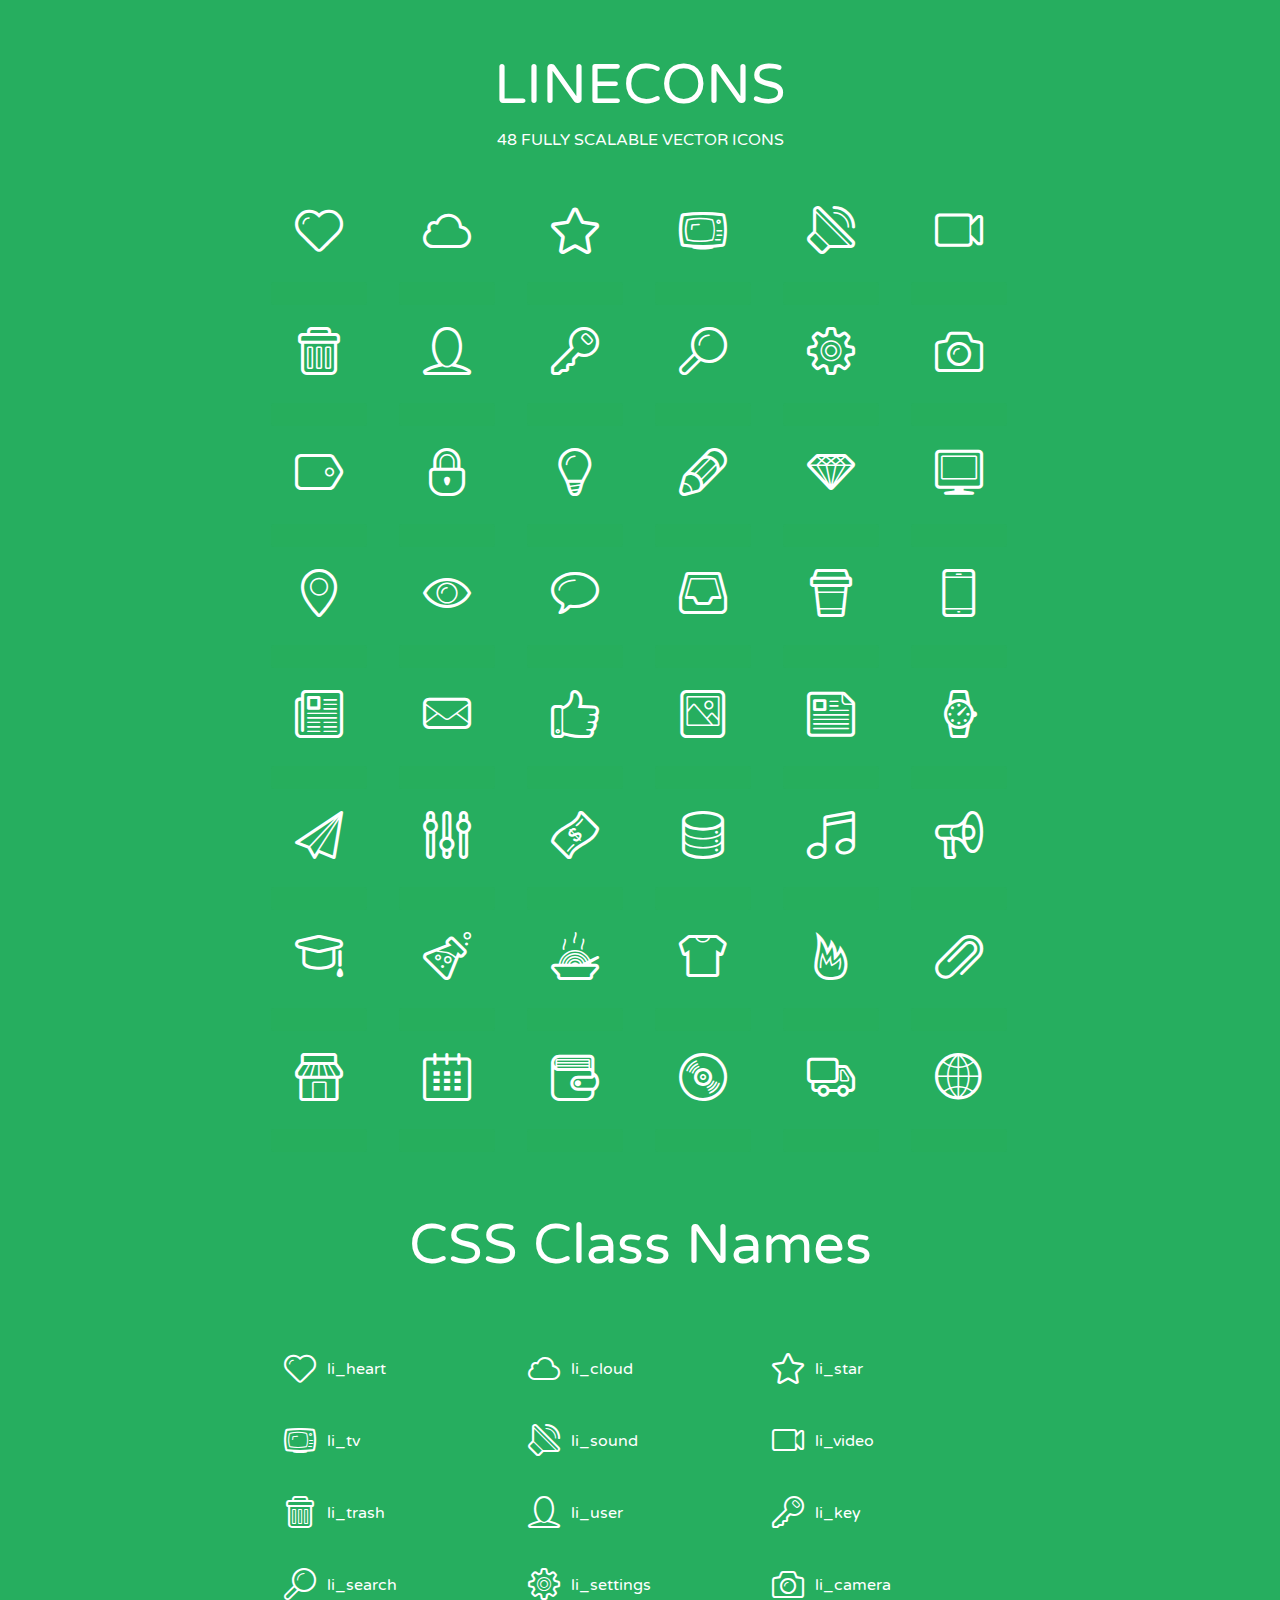
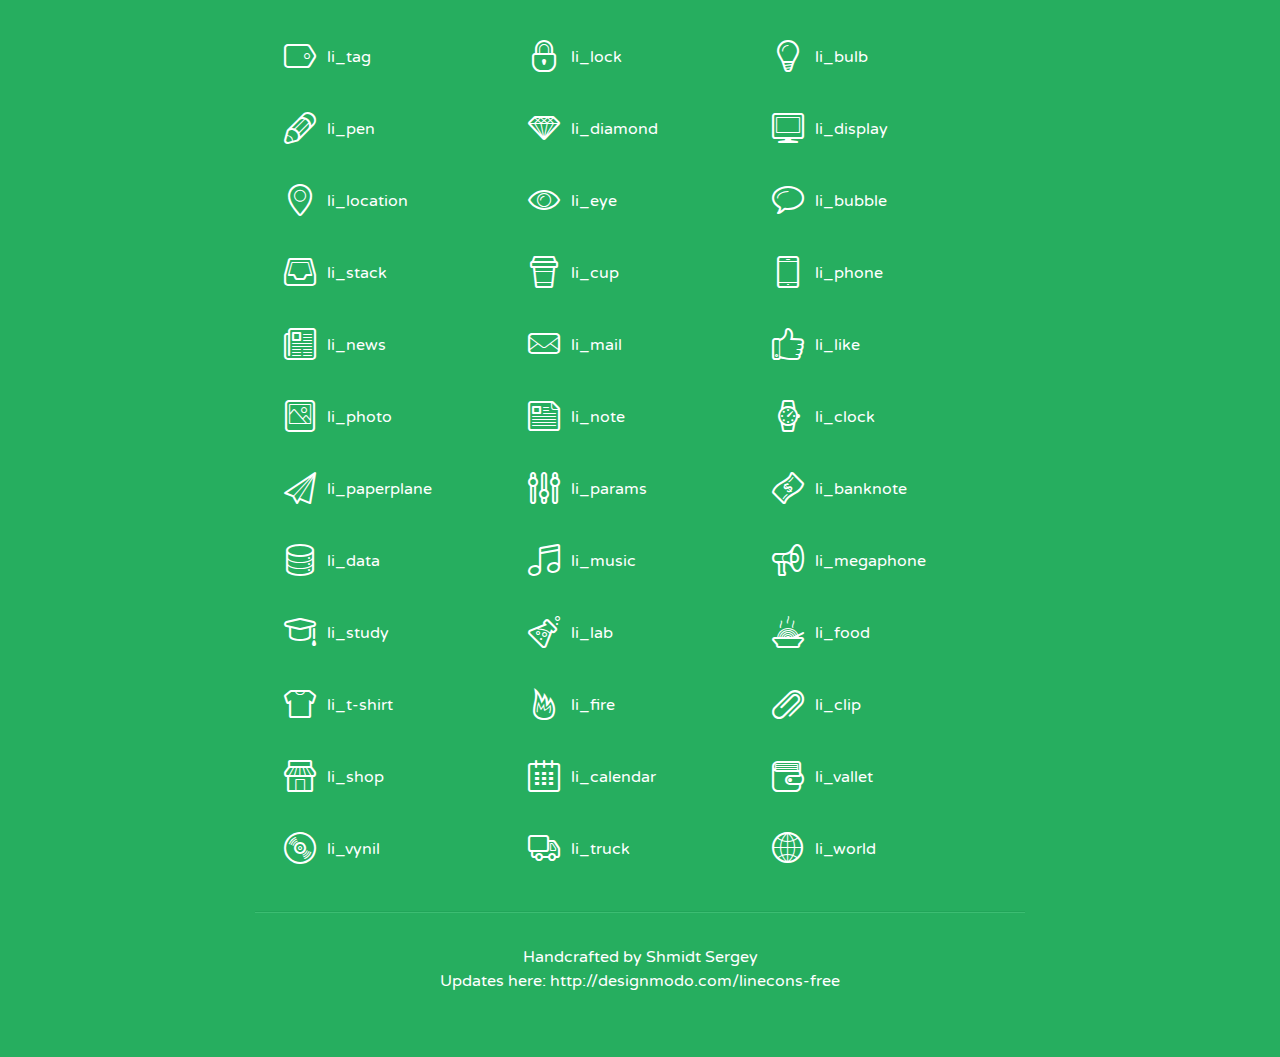
<file: assets/lineicons/index.html>
<!doctype html>
<html>
<head>
<title>LINECONS - 48 Fully Scalable Vector Icons</title>
<link rel="stylesheet" href="style.css" />
<link href='http://fonts.googleapis.com/css?family=Varela+Round' rel='stylesheet' type='text/css'>
<!--[if lte IE 7]><script src="lte-ie7.js"></script><![endif]-->

<!-- 

Thanks http://icomoon.io/app/ for amazing service!

-->


<style>
	section, header, footer {display: block;}
	body {
		font-family: 'Varela Round', sans-serif;
		color: #333333;
		line-height: 1.5;
		font-size: 16px;
		background:#26ae5f;
		color:white;
		-moz-text-shadow: 0 1px 1px rgba(0, 0, 0, 0.21);
		-webkit-text-shadow: 0 1px 1px rgba(0, 0, 0, 0.21);
	}
	* {
		-moz-box-sizing: border-box;
		-webkit-box-sizing: border-box;
		box-sizing: border-box;
		margin: 0;
		padding: 0;
	}
	.glyph {
		float: left;
		text-align: center;
		padding: .5em;
		margin: 0 .5em;
		width: 7em;
		border-radius: .375em;
		top:0;
		position:relative;
		-webkit-transition:0.2s ease-in;
		-o-transition:0.2s ease-in;
		-moz-transition:0.2s ease-in;
		-ie-transition:0.2s ease-in;
		transition:0.2s ease-in;
	}
	.glyph input {
		width: 100%;
		text-align: center;
		font-family: consolas, monospace;
		border-radius:3px;
		border:none;
		padding:4px;
		background:#26AE5C;
		color:#26AE5C;
		-webkit-transition:0.2s ease-in;
		-o-transition:0.2s ease-in;
		-moz-transition:0.2s ease-in;
		-ie-transition:0.2s ease-in;
		transition:0.2s ease-in;
	}
	.glyph:hover input {
		background:#26ae5f;
		padding:4px;
		color:#ffffff;
	}
	.glyph:hover {
		-webkit-transition: all 0.5s ease-out;
		background:#222821;
		color:#fff;
		text-shadow: none;
		-moz-text-shadow: none;
		-webkit-text-shadow: none;
		top:-5px;
		position:relative;
	}
	.glyph input, .mtm {
		margin-top: .75em;
	}
	.w-main {
		width: 770px;
		text-align:center;
	}
	.centered {
		margin-left: auto;
		margin-right: auto;
	}
	.fs1 {
		font-size: 3em;
	}
	header {
		margin: 2em 0;
		padding-bottom: .5em;
	}
	header h1 {
		font-size: 3.5em;
		font-weight: normal;
	}
	.clearfix:before, .clearfix:after { content: ""; display: table; }
	.clearfix:after, .clear { clear: both; }
	footer {
		margin: 2em 0;
		padding: 2em 0;
		border-top: 1px solid rgb(60, 189, 114);
		box-shadow: 0 -1px rgb(33, 165, 89);
	}
	a, a:visited {
		color: #ffffff; text-decoration:none;
	}
	a:hover, a:focus {color: #222821; text-decoration:none;}
	.box1 {
		display: inline-block;
		width: 14em;
		padding: .25em .5em;
		margin: .5em 1em .5em 0;
		text-align:left;
		
	}
	.box1 span { 
		font-size:2em;
		position: relative;
		top: 0.25em;
		margin-right: 0.1em;
	}
</style>
</head>
<body>
	<div class="w-main centered">
	<section class="mtm clearfix" id="glyphs">
	<header>
		<h1>LINECONS</h1>
		<p>48 FULLY SCALABLE VECTOR ICONS</p>
	</header>
	<div class="glyph">
		<div class="fs1" aria-hidden="true" data-icon="&#xe000;"></div>
		<input type="text" readonly="readonly" value="&amp;#xe000;" />
	</div>
	<div class="glyph">
		<div class="fs1" aria-hidden="true" data-icon="&#xe001;"></div>
		<input type="text" readonly="readonly" value="&amp;#xe001;" />
	</div>
	<div class="glyph">
		<div class="fs1" aria-hidden="true" data-icon="&#xe002;"></div>
		<input type="text" readonly="readonly" value="&amp;#xe002;" />
	</div>
	<div class="glyph">
		<div class="fs1" aria-hidden="true" data-icon="&#xe003;"></div>
		<input type="text" readonly="readonly" value="&amp;#xe003;" />
	</div>
	<div class="glyph">
		<div class="fs1" aria-hidden="true" data-icon="&#xe004;"></div>
		<input type="text" readonly="readonly" value="&amp;#xe004;" />
	</div>
	<div class="glyph">
		<div class="fs1" aria-hidden="true" data-icon="&#xe005;"></div>
		<input type="text" readonly="readonly" value="&amp;#xe005;" />
	</div>
	<div class="glyph">
		<div class="fs1" aria-hidden="true" data-icon="&#xe006;"></div>
		<input type="text" readonly="readonly" value="&amp;#xe006;" />
	</div>
	<div class="glyph">
		<div class="fs1" aria-hidden="true" data-icon="&#xe007;"></div>
		<input type="text" readonly="readonly" value="&amp;#xe007;" />
	</div>
	<div class="glyph">
		<div class="fs1" aria-hidden="true" data-icon="&#xe008;"></div>
		<input type="text" readonly="readonly" value="&amp;#xe008;" />
	</div>
	<div class="glyph">
		<div class="fs1" aria-hidden="true" data-icon="&#xe009;"></div>
		<input type="text" readonly="readonly" value="&amp;#xe009;" />
	</div>
	<div class="glyph">
		<div class="fs1" aria-hidden="true" data-icon="&#xe00a;"></div>
		<input type="text" readonly="readonly" value="&amp;#xe00a;" />
	</div>
	<div class="glyph">
		<div class="fs1" aria-hidden="true" data-icon="&#xe00b;"></div>
		<input type="text" readonly="readonly" value="&amp;#xe00b;" />
	</div>
	<div class="glyph">
		<div class="fs1" aria-hidden="true" data-icon="&#xe00c;"></div>
		<input type="text" readonly="readonly" value="&amp;#xe00c;" />
	</div>
	<div class="glyph">
		<div class="fs1" aria-hidden="true" data-icon="&#xe00d;"></div>
		<input type="text" readonly="readonly" value="&amp;#xe00d;" />
	</div>
	<div class="glyph">
		<div class="fs1" aria-hidden="true" data-icon="&#xe00e;"></div>
		<input type="text" readonly="readonly" value="&amp;#xe00e;" />
	</div>
	<div class="glyph">
		<div class="fs1" aria-hidden="true" data-icon="&#xe00f;"></div>
		<input type="text" readonly="readonly" value="&amp;#xe00f;" />
	</div>
	<div class="glyph">
		<div class="fs1" aria-hidden="true" data-icon="&#xe010;"></div>
		<input type="text" readonly="readonly" value="&amp;#xe010;" />
	</div>
	<div class="glyph">
		<div class="fs1" aria-hidden="true" data-icon="&#xe011;"></div>
		<input type="text" readonly="readonly" value="&amp;#xe011;" />
	</div>
	<div class="glyph">
		<div class="fs1" aria-hidden="true" data-icon="&#xe012;"></div>
		<input type="text" readonly="readonly" value="&amp;#xe012;" />
	</div>
	<div class="glyph">
		<div class="fs1" aria-hidden="true" data-icon="&#xe013;"></div>
		<input type="text" readonly="readonly" value="&amp;#xe013;" />
	</div>
	<div class="glyph">
		<div class="fs1" aria-hidden="true" data-icon="&#xe014;"></div>
		<input type="text" readonly="readonly" value="&amp;#xe014;" />
	</div>
	<div class="glyph">
		<div class="fs1" aria-hidden="true" data-icon="&#xe015;"></div>
		<input type="text" readonly="readonly" value="&amp;#xe015;" />
	</div>
	<div class="glyph">
		<div class="fs1" aria-hidden="true" data-icon="&#xe016;"></div>
		<input type="text" readonly="readonly" value="&amp;#xe016;" />
	</div>
	<div class="glyph">
		<div class="fs1" aria-hidden="true" data-icon="&#xe017;"></div>
		<input type="text" readonly="readonly" value="&amp;#xe017;" />
	</div>
	<div class="glyph">
		<div class="fs1" aria-hidden="true" data-icon="&#xe018;"></div>
		<input type="text" readonly="readonly" value="&amp;#xe018;" />
	</div>
	<div class="glyph">
		<div class="fs1" aria-hidden="true" data-icon="&#xe019;"></div>
		<input type="text" readonly="readonly" value="&amp;#xe019;" />
	</div>
	<div class="glyph">
		<div class="fs1" aria-hidden="true" data-icon="&#xe01a;"></div>
		<input type="text" readonly="readonly" value="&amp;#xe01a;" />
	</div>
	<div class="glyph">
		<div class="fs1" aria-hidden="true" data-icon="&#xe01b;"></div>
		<input type="text" readonly="readonly" value="&amp;#xe01b;" />
	</div>
	<div class="glyph">
		<div class="fs1" aria-hidden="true" data-icon="&#xe01c;"></div>
		<input type="text" readonly="readonly" value="&amp;#xe01c;" />
	</div>
	<div class="glyph">
		<div class="fs1" aria-hidden="true" data-icon="&#xe01d;"></div>
		<input type="text" readonly="readonly" value="&amp;#xe01d;" />
	</div>
	<div class="glyph">
		<div class="fs1" aria-hidden="true" data-icon="&#xe01e;"></div>
		<input type="text" readonly="readonly" value="&amp;#xe01e;" />
	</div>
	<div class="glyph">
		<div class="fs1" aria-hidden="true" data-icon="&#xe01f;"></div>
		<input type="text" readonly="readonly" value="&amp;#xe01f;" />
	</div>
	<div class="glyph">
		<div class="fs1" aria-hidden="true" data-icon="&#xe020;"></div>
		<input type="text" readonly="readonly" value="&amp;#xe020;" />
	</div>
	<div class="glyph">
		<div class="fs1" aria-hidden="true" data-icon="&#xe021;"></div>
		<input type="text" readonly="readonly" value="&amp;#xe021;" />
	</div>
	<div class="glyph">
		<div class="fs1" aria-hidden="true" data-icon="&#xe022;"></div>
		<input type="text" readonly="readonly" value="&amp;#xe022;" />
	</div>
	<div class="glyph">
		<div class="fs1" aria-hidden="true" data-icon="&#xe023;"></div>
		<input type="text" readonly="readonly" value="&amp;#xe023;" />
	</div>
	<div class="glyph">
		<div class="fs1" aria-hidden="true" data-icon="&#xe024;"></div>
		<input type="text" readonly="readonly" value="&amp;#xe024;" />
	</div>
	<div class="glyph">
		<div class="fs1" aria-hidden="true" data-icon="&#xe025;"></div>
		<input type="text" readonly="readonly" value="&amp;#xe025;" />
	</div>
	<div class="glyph">
		<div class="fs1" aria-hidden="true" data-icon="&#xe026;"></div>
		<input type="text" readonly="readonly" value="&amp;#xe026;" />
	</div>
	<div class="glyph">
		<div class="fs1" aria-hidden="true" data-icon="&#xe027;"></div>
		<input type="text" readonly="readonly" value="&amp;#xe027;" />
	</div>
	<div class="glyph">
		<div class="fs1" aria-hidden="true" data-icon="&#xe028;"></div>
		<input type="text" readonly="readonly" value="&amp;#xe028;" />
	</div>
	<div class="glyph">
		<div class="fs1" aria-hidden="true" data-icon="&#xe029;"></div>
		<input type="text" readonly="readonly" value="&amp;#xe029;" />
	</div>
	<div class="glyph">
		<div class="fs1" aria-hidden="true" data-icon="&#xe02a;"></div>
		<input type="text" readonly="readonly" value="&amp;#xe02a;" />
	</div>
	<div class="glyph">
		<div class="fs1" aria-hidden="true" data-icon="&#xe02b;"></div>
		<input type="text" readonly="readonly" value="&amp;#xe02b;" />
	</div>
	<div class="glyph">
		<div class="fs1" aria-hidden="true" data-icon="&#xe02c;"></div>
		<input type="text" readonly="readonly" value="&amp;#xe02c;" />
	</div>
	<div class="glyph">
		<div class="fs1" aria-hidden="true" data-icon="&#xe02d;"></div>
		<input type="text" readonly="readonly" value="&amp;#xe02d;" />
	</div>
	<div class="glyph">
		<div class="fs1" aria-hidden="true" data-icon="&#xe02e;"></div>
		<input type="text" readonly="readonly" value="&amp;#xe02e;" />
	</div>
	<div class="glyph">
		<div class="fs1" aria-hidden="true" data-icon="&#xe02f;"></div>
		<input type="text" readonly="readonly" value="&amp;#xe02f;" />
	</div>
	</section>
	<div class="clear"></div>
	<section class="mtm clearfix" id="glyphs">
	<header>
		<h1>CSS Class Names</h1>
	</header>
	<span class="box1">
		<span aria-hidden="true" class="li_heart"></span>
		&nbsp;li_heart
	</span>
	<span class="box1">
		<span aria-hidden="true" class="li_cloud"></span>
		&nbsp;li_cloud
	</span>
	<span class="box1">
		<span aria-hidden="true" class="li_star"></span>
		&nbsp;li_star
	</span>
	<span class="box1">
		<span aria-hidden="true" class="li_tv"></span>
		&nbsp;li_tv
	</span>
	<span class="box1">
		<span aria-hidden="true" class="li_sound"></span>
		&nbsp;li_sound
	</span>
	<span class="box1">
		<span aria-hidden="true" class="li_video"></span>
		&nbsp;li_video
	</span>
	<span class="box1">
		<span aria-hidden="true" class="li_trash"></span>
		&nbsp;li_trash
	</span>
	<span class="box1">
		<span aria-hidden="true" class="li_user"></span>
		&nbsp;li_user
	</span>
	<span class="box1">
		<span aria-hidden="true" class="li_key"></span>
		&nbsp;li_key
	</span>
	<span class="box1">
		<span aria-hidden="true" class="li_search"></span>
		&nbsp;li_search
	</span>
	<span class="box1">
		<span aria-hidden="true" class="li_settings"></span>
		&nbsp;li_settings
	</span>
	<span class="box1">
		<span aria-hidden="true" class="li_camera"></span>
		&nbsp;li_camera
	</span>
	<span class="box1">
		<span aria-hidden="true" class="li_tag"></span>
		&nbsp;li_tag
	</span>
	<span class="box1">
		<span aria-hidden="true" class="li_lock"></span>
		&nbsp;li_lock
	</span>
	<span class="box1">
		<span aria-hidden="true" class="li_bulb"></span>
		&nbsp;li_bulb
	</span>
	<span class="box1">
		<span aria-hidden="true" class="li_pen"></span>
		&nbsp;li_pen
	</span>
	<span class="box1">
		<span aria-hidden="true" class="li_diamond"></span>
		&nbsp;li_diamond
	</span>
	<span class="box1">
		<span aria-hidden="true" class="li_display"></span>
		&nbsp;li_display
	</span>
	<span class="box1">
		<span aria-hidden="true" class="li_location"></span>
		&nbsp;li_location
	</span>
	<span class="box1">
		<span aria-hidden="true" class="li_eye"></span>
		&nbsp;li_eye
	</span>
	<span class="box1">
		<span aria-hidden="true" class="li_bubble"></span>
		&nbsp;li_bubble
	</span>
	<span class="box1">
		<span aria-hidden="true" class="li_stack"></span>
		&nbsp;li_stack
	</span>
	<span class="box1">
		<span aria-hidden="true" class="li_cup"></span>
		&nbsp;li_cup
	</span>
	<span class="box1">
		<span aria-hidden="true" class="li_phone"></span>
		&nbsp;li_phone
	</span>
	<span class="box1">
		<span aria-hidden="true" class="li_news"></span>
		&nbsp;li_news
	</span>
	<span class="box1">
		<span aria-hidden="true" class="li_mail"></span>
		&nbsp;li_mail
	</span>
	<span class="box1">
		<span aria-hidden="true" class="li_like"></span>
		&nbsp;li_like
	</span>
	<span class="box1">
		<span aria-hidden="true" class="li_photo"></span>
		&nbsp;li_photo
	</span>
	<span class="box1">
		<span aria-hidden="true" class="li_note"></span>
		&nbsp;li_note
	</span>
	<span class="box1">
		<span aria-hidden="true" class="li_clock"></span>
		&nbsp;li_clock
	</span>
	<span class="box1">
		<span aria-hidden="true" class="li_paperplane"></span>
		&nbsp;li_paperplane
	</span>
	<span class="box1">
		<span aria-hidden="true" class="li_params"></span>
		&nbsp;li_params
	</span>
	<span class="box1">
		<span aria-hidden="true" class="li_banknote"></span>
		&nbsp;li_banknote
	</span>
	<span class="box1">
		<span aria-hidden="true" class="li_data"></span>
		&nbsp;li_data
	</span>
	<span class="box1">
		<span aria-hidden="true" class="li_music"></span>
		&nbsp;li_music
	</span>
	<span class="box1">
		<span aria-hidden="true" class="li_megaphone"></span>
		&nbsp;li_megaphone
	</span>
	<span class="box1">
		<span aria-hidden="true" class="li_study"></span>
		&nbsp;li_study
	</span>
	<span class="box1">
		<span aria-hidden="true" class="li_lab"></span>
		&nbsp;li_lab
	</span>
	<span class="box1">
		<span aria-hidden="true" class="li_food"></span>
		&nbsp;li_food
	</span>
	<span class="box1">
		<span aria-hidden="true" class="li_t-shirt"></span>
		&nbsp;li_t-shirt
	</span>
	<span class="box1">
		<span aria-hidden="true" class="li_fire"></span>
		&nbsp;li_fire
	</span>
	<span class="box1">
		<span aria-hidden="true" class="li_clip"></span>
		&nbsp;li_clip
	</span>
	<span class="box1">
		<span aria-hidden="true" class="li_shop"></span>
		&nbsp;li_shop
	</span>
	<span class="box1">
		<span aria-hidden="true" class="li_calendar"></span>
		&nbsp;li_calendar
	</span>
	<span class="box1">
		<span aria-hidden="true" class="li_vallet"></span>
		&nbsp;li_vallet
	</span>
	<span class="box1">
		<span aria-hidden="true" class="li_vynil"></span>
		&nbsp;li_vynil
	</span>
	<span class="box1">
		<span aria-hidden="true" class="li_truck"></span>
		&nbsp;li_truck
	</span>
	<span class="box1">
		<span aria-hidden="true" class="li_world"></span>
		&nbsp;li_world
	</span>
	</section>
	<footer>
		<p>Handcrafted by <a href="http://shmidt.in">Shmidt Sergey</a></p>
		<p>Updates here: <a href="http://designmodo.com/linecons-free">http://designmodo.com/linecons-free</a></p>
	</footer>
	</div>
	<script>
	document.getElementById("glyphs").addEventListener("click", function(e) {
		var target = e.target;
		if (target.tagName === "INPUT") {
			target.select();
		}
	});
	</script>
</body>
</html>
</file>
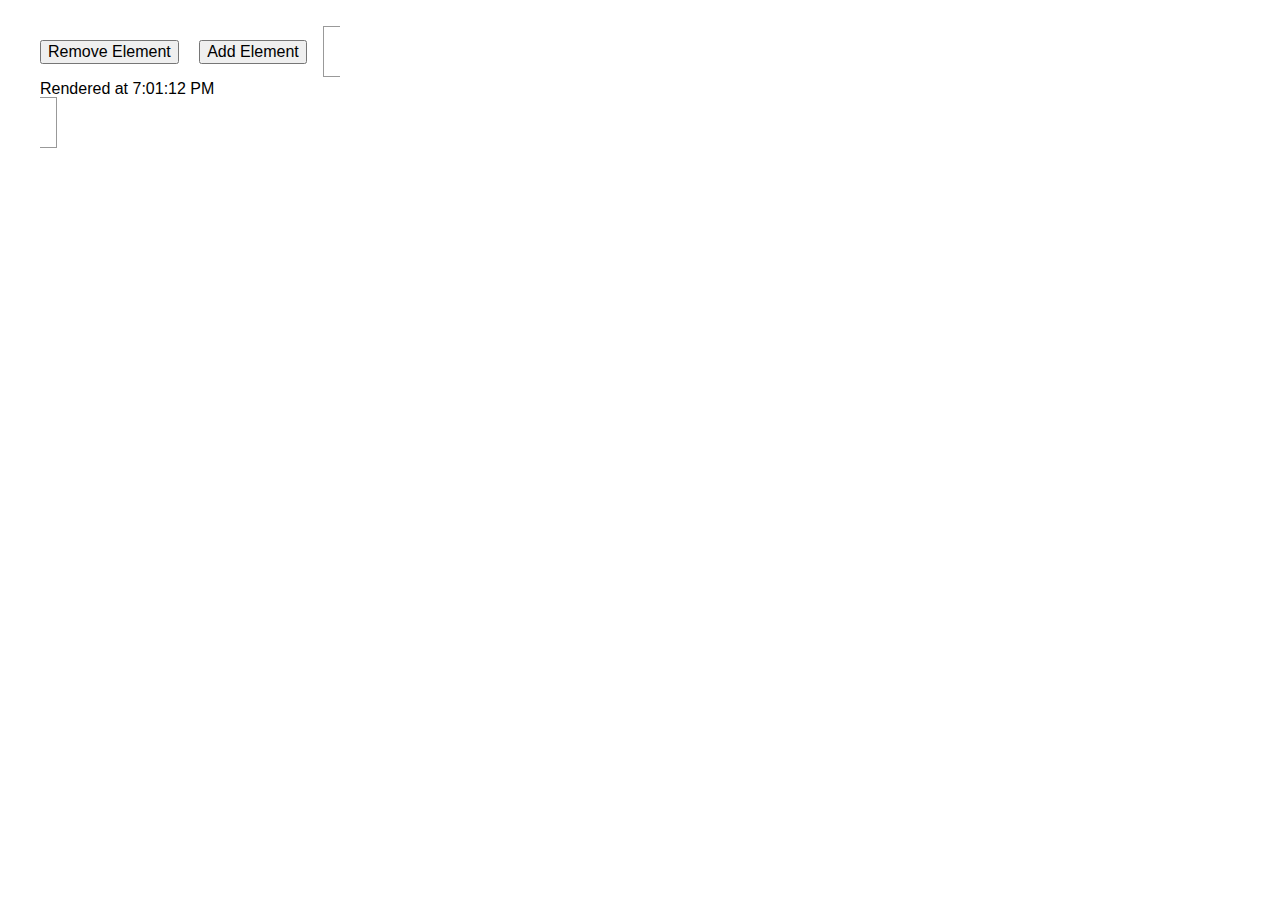
<file: test.html>
<!DOCTYPE html>
<html lang="en">
  <head>
    <meta charset="UTF-8" />
    <title>Custom Element Render Guard Demo</title>
    <style>
      body { font-family: sans-serif; padding: 2rem; }
      button { margin-right: 1rem; font-size: 1rem; }
      #demo { padding: 1rem; border: 1px solid #999; margin-top: 1rem; }
    </style>
  </head>
  <body>
    <button id="removeBtn">Remove Element</button>
    <button id="addBtn">Add Element</button>

    <!-- Our custom element instance -->
    <my-element id="demo"></my-element>

    <script>
      // 1) A base class that renders only once
      class StaticElement extends HTMLElement {
        connectedCallback() {
          if (!this._hasRendered) {
            this._hasRendered = true;
            this.innerHTML = this.render();
          }
        }
        // Subclasses override this
        render() {
          return '';
        }
      }

      // 2) Define <my-element> that prints a timestamp
      class MyElement extends StaticElement {
        render() {
          return `<p>Rendered at ${new Date().toLocaleTimeString()}</p>`;
        }
      }
      customElements.define('my-element', MyElement);

      // 3) Buttons to remove & re-add the element
      const demo = document.getElementById('demo');
      document.getElementById('removeBtn')
        .addEventListener('click', () => demo.remove());
      document.getElementById('addBtn')
        .addEventListener('click', () => document.body.appendChild(demo));
    </script>
  </body>
</html>
</file>
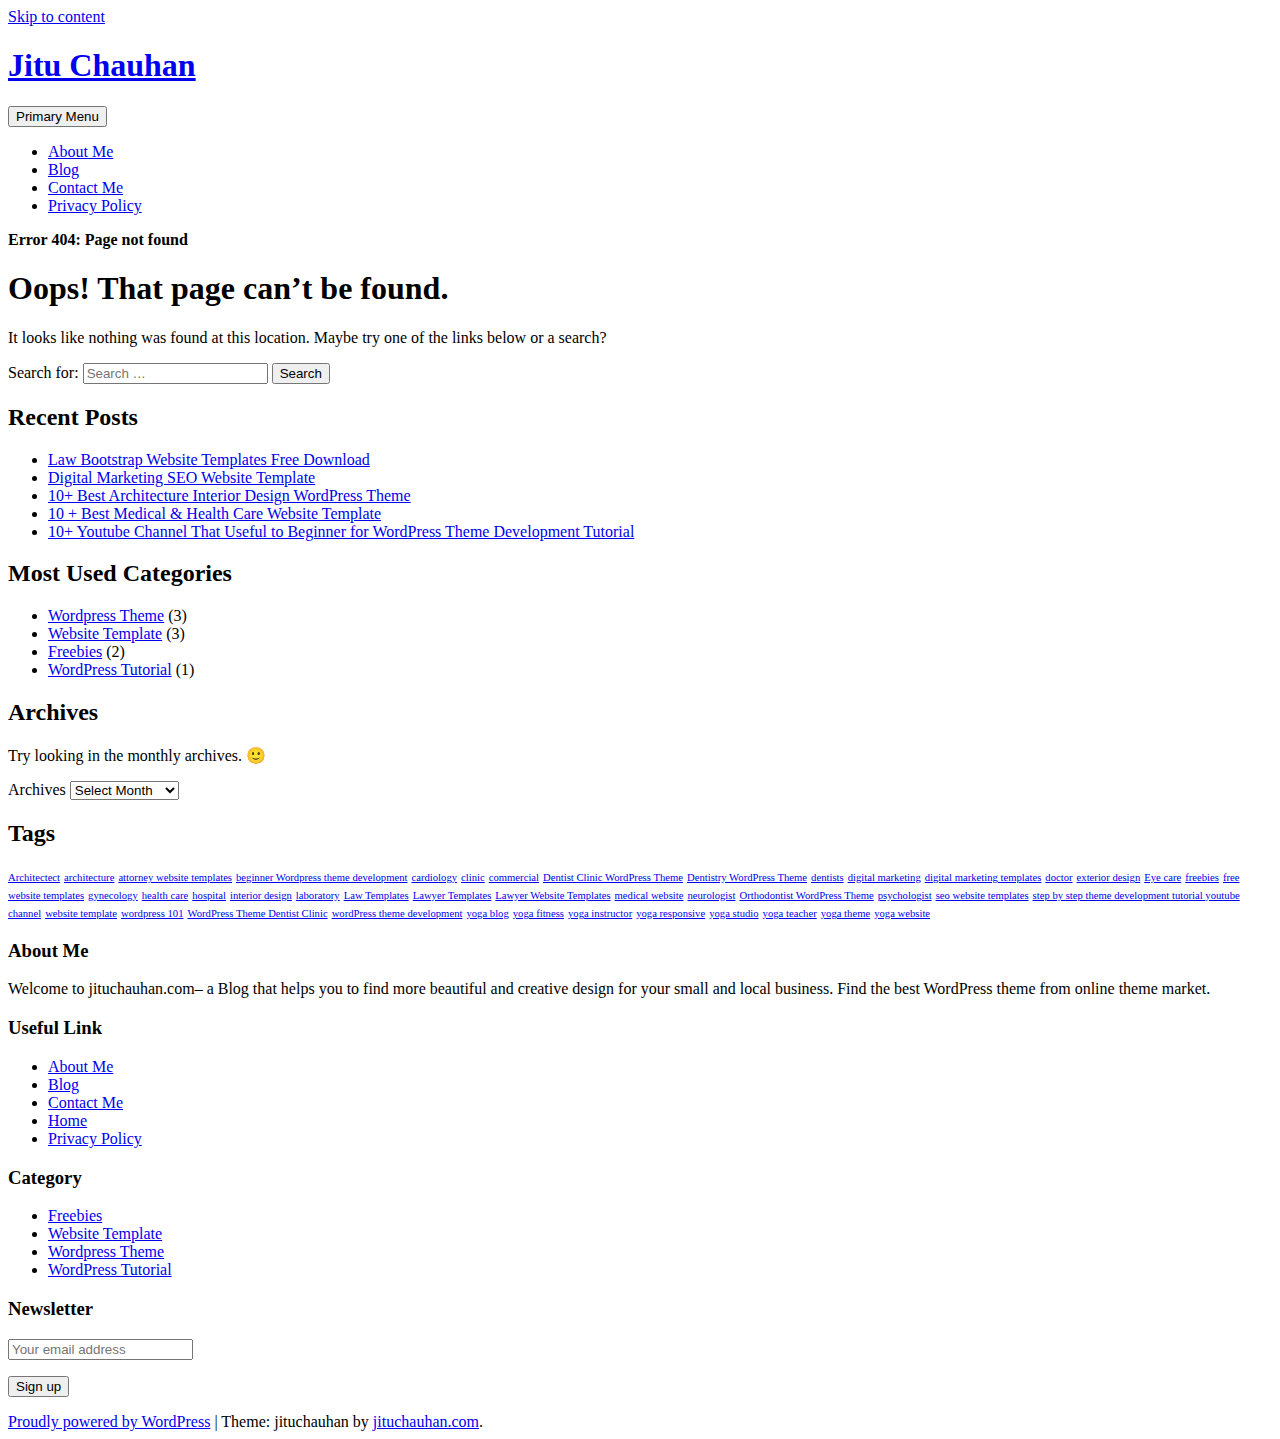
<file: assets/vendor/custom-js/jquery.multi-select.html>
<!DOCTYPE html>
    <html lang="en-US" prefix="og: http://ogp.me/ns#">

    <head>
    	
   
        <meta name="google-site-verification" content="4KqxXLPDRgArLiUh4ZFZ0BLFW6n7QN0jibkjD7lBNMg" />
        <meta charset="UTF-8">
        <meta name="viewport" content="width=device-width, initial-scale=1">
        <link rel="profile" href="http://gmpg.org/xfn/11">
        <link href="https://fonts.googleapis.com/css?family=Open+Sans:300,400,400i,600,600i,700,700i,800" rel="stylesheet">
        <title>Page not found - Jitu Chauhan</title>

<!-- This site is optimized with the Yoast SEO plugin v7.9 - https://yoast.com/wordpress/plugins/seo/ -->
<meta name="robots" content="noindex,follow"/>
<meta property="og:locale" content="en_US" />
<meta property="og:type" content="object" />
<meta property="og:title" content="Page not found - Jitu Chauhan" />
<meta property="og:site_name" content="Jitu Chauhan" />
<meta name="twitter:card" content="summary" />
<meta name="twitter:title" content="Page not found - Jitu Chauhan" />
<script type='application/ld+json'>{"@context":"https:\/\/schema.org","@type":"Person","url":"https:\/\/jituchauhan.com\/","sameAs":[],"@id":"#person","name":"Jitu Chauhan"}</script>
<script type='application/ld+json'>{"@context":"https:\/\/schema.org","@type":"BreadcrumbList","itemListElement":[{"@type":"ListItem","position":1,"item":{"@id":"https:\/\/jituchauhan.com\/","name":"Home"}},{"@type":"ListItem","position":2,"item":{"@id":null,"name":"Error 404: Page not found"}}]}</script>
<!-- / Yoast SEO plugin. -->

<link rel='dns-prefetch' href='//maxcdn.bootstrapcdn.com' />
<link rel='dns-prefetch' href='//s.w.org' />
<link rel="alternate" type="application/rss+xml" title="Jitu Chauhan &raquo; Feed" href="https://jituchauhan.com/feed/" />
<link rel="alternate" type="application/rss+xml" title="Jitu Chauhan &raquo; Comments Feed" href="https://jituchauhan.com/comments/feed/" />
		<script type="text/javascript">
			window._wpemojiSettings = {"baseUrl":"https:\/\/s.w.org\/images\/core\/emoji\/11\/72x72\/","ext":".png","svgUrl":"https:\/\/s.w.org\/images\/core\/emoji\/11\/svg\/","svgExt":".svg","source":{"concatemoji":"https:\/\/jituchauhan.com\/wp-includes\/js\/wp-emoji-release.min.js?ver=4.9.8"}};
			!function(a,b,c){function d(a,b){var c=String.fromCharCode;l.clearRect(0,0,k.width,k.height),l.fillText(c.apply(this,a),0,0);var d=k.toDataURL();l.clearRect(0,0,k.width,k.height),l.fillText(c.apply(this,b),0,0);var e=k.toDataURL();return d===e}function e(a){var b;if(!l||!l.fillText)return!1;switch(l.textBaseline="top",l.font="600 32px Arial",a){case"flag":return!(b=d([55356,56826,55356,56819],[55356,56826,8203,55356,56819]))&&(b=d([55356,57332,56128,56423,56128,56418,56128,56421,56128,56430,56128,56423,56128,56447],[55356,57332,8203,56128,56423,8203,56128,56418,8203,56128,56421,8203,56128,56430,8203,56128,56423,8203,56128,56447]),!b);case"emoji":return b=d([55358,56760,9792,65039],[55358,56760,8203,9792,65039]),!b}return!1}function f(a){var c=b.createElement("script");c.src=a,c.defer=c.type="text/javascript",b.getElementsByTagName("head")[0].appendChild(c)}var g,h,i,j,k=b.createElement("canvas"),l=k.getContext&&k.getContext("2d");for(j=Array("flag","emoji"),c.supports={everything:!0,everythingExceptFlag:!0},i=0;i<j.length;i++)c.supports[j[i]]=e(j[i]),c.supports.everything=c.supports.everything&&c.supports[j[i]],"flag"!==j[i]&&(c.supports.everythingExceptFlag=c.supports.everythingExceptFlag&&c.supports[j[i]]);c.supports.everythingExceptFlag=c.supports.everythingExceptFlag&&!c.supports.flag,c.DOMReady=!1,c.readyCallback=function(){c.DOMReady=!0},c.supports.everything||(h=function(){c.readyCallback()},b.addEventListener?(b.addEventListener("DOMContentLoaded",h,!1),a.addEventListener("load",h,!1)):(a.attachEvent("onload",h),b.attachEvent("onreadystatechange",function(){"complete"===b.readyState&&c.readyCallback()})),g=c.source||{},g.concatemoji?f(g.concatemoji):g.wpemoji&&g.twemoji&&(f(g.twemoji),f(g.wpemoji)))}(window,document,window._wpemojiSettings);
		</script>
		<style type="text/css">
img.wp-smiley,
img.emoji {
	display: inline !important;
	border: none !important;
	box-shadow: none !important;
	height: 1em !important;
	width: 1em !important;
	margin: 0 .07em !important;
	vertical-align: -0.1em !important;
	background: none !important;
	padding: 0 !important;
}
</style>
<link rel='stylesheet' id='contact-form-7-css'  href='https://jituchauhan.com/wp-content/plugins/contact-form-7/includes/css/styles.css?ver=5.0.3' type='text/css' media='all' />
<link rel='stylesheet' id='bootstrap-css'  href='https://jituchauhan.com/wp-content/themes/jituchauhan/css/bootstrap.min.css?ver=3.3.7' type='text/css' media='all' />
<link rel='stylesheet' id='jituchauhan-style-css'  href='https://jituchauhan.com/wp-content/themes/jituchauhan/style.css?ver=4.9.8' type='text/css' media='all' />
<link rel='stylesheet' id='wpb-fa-css'  href='https://maxcdn.bootstrapcdn.com/font-awesome/4.4.0/css/font-awesome.min.css?ver=4.9.8' type='text/css' media='all' />
<link rel='stylesheet' id='addtoany-css'  href='https://jituchauhan.com/wp-content/plugins/add-to-any/addtoany.min.css?ver=1.14' type='text/css' media='all' />
<style id='addtoany-inline-css' type='text/css'>
@media screen and (min-width:981px){
.a2a_floating_style.a2a_default_style{display:none;}
}
</style>
<script type='text/javascript' src='https://jituchauhan.com/wp-includes/js/jquery/jquery.js?ver=1.12.4'></script>
<script type='text/javascript' src='https://jituchauhan.com/wp-includes/js/jquery/jquery-migrate.min.js?ver=1.4.1'></script>
<script type='text/javascript' src='https://jituchauhan.com/wp-content/plugins/add-to-any/addtoany.min.js?ver=1.0'></script>
<link rel='https://api.w.org/' href='https://jituchauhan.com/wp-json/' />
<link rel="EditURI" type="application/rsd+xml" title="RSD" href="https://jituchauhan.com/xmlrpc.php?rsd" />
<link rel="wlwmanifest" type="application/wlwmanifest+xml" href="https://jituchauhan.com/wp-includes/wlwmanifest.xml" /> 
<meta name="generator" content="WordPress 4.9.8" />

<script data-cfasync="false">
window.a2a_config=window.a2a_config||{};a2a_config.callbacks=[];a2a_config.overlays=[];a2a_config.templates={};
a2a_config.icon_color="unset,#ffffff";
(function(d,s,a,b){a=d.createElement(s);b=d.getElementsByTagName(s)[0];a.async=1;a.src="https://static.addtoany.com/menu/page.js";b.parentNode.insertBefore(a,b);})(document,"script");
</script>
	<script>
		  (function(i,s,o,g,r,a,m){i['GoogleAnalyticsObject']=r;i[r]=i[r]||function(){
		  (i[r].q=i[r].q||[]).push(arguments)},i[r].l=1*new Date();a=s.createElement(o),
		  m=s.getElementsByTagName(o)[0];a.async=1;a.src=g;m.parentNode.insertBefore(a,m)
		  })(window,document,'script','https://www.google-analytics.com/analytics.js','ga');
		
		  ga('create', 'UA-92805225-1', 'auto');
		  ga('send', 'pageview');

	</script>
        
        


    <link rel="stylesheet" type="text/css" href="http://jituchauhan.com/wp-content/plugins/template-help-featured-templates/css/style.css" />
    <link rel="stylesheet" type="text/css" href="http://jituchauhan.com/wp-content/plugins/template-help-featured-templates/css/preview.css" />
    <script type="text/javascript">
        function html_entity_decode(str) {
            var ta = document.createElement("textarea");
            ta.innerHTML=str.replace(/</g,"&lt;").replace(/>/g,"&gt;");
            toReturn = ta.value;
            ta = null;
            return toReturn
        }
    </script>
    <link rel="icon" href="https://jituchauhan.com/wp-content/uploads/2017/07/cropped-jituchauhan-32x32.png" sizes="32x32" />
<link rel="icon" href="https://jituchauhan.com/wp-content/uploads/2017/07/cropped-jituchauhan-192x192.png" sizes="192x192" />
<link rel="apple-touch-icon-precomposed" href="https://jituchauhan.com/wp-content/uploads/2017/07/cropped-jituchauhan-180x180.png" />
<meta name="msapplication-TileImage" content="https://jituchauhan.com/wp-content/uploads/2017/07/cropped-jituchauhan-270x270.png" />
		<!-- Google AdSense Ad --->
		<script async src="//pagead2.googlesyndication.com/pagead/js/adsbygoogle.js"></script>
<script>
  (adsbygoogle = window.adsbygoogle || []).push({
    google_ad_client: "ca-pub-2256645353903872",
    enable_page_level_ads: true
  });
</script>
    </head>

    <body class="error404 wp-custom-logo hfeed">
    	
        <div id="page" class="site">
            <div class="header">
                <div class="container">
                <div class="row">
                        <a class="skip-link screen-reader-text" href="#content">
                            Skip to content                        </a>
                        <header id="masthead" class="site-header" role="banner">
                        
                        	
                            <div class="col-md-4">
                                <div class="site-branding">
                                	
                                                                            <h1 class="site-title"><a href="https://jituchauhan.com/" rel="home">Jitu Chauhan</a></h1>
                                                                        </div>
                                <!-- .site-branding -->
                            </div>
                            <div class="col-md-8">
                                <nav id="site-navigation" class="main-navigation" role="navigation">
                                    <button class="menu-toggle" aria-controls="primary-menu" aria-expanded="false">
                                        Primary Menu                                    </button>
                                    <div class="menu-primary-menu-container"><ul id="primary-menu" class="menu"><li id="menu-item-7" class="menu-item menu-item-type-post_type menu-item-object-page menu-item-7"><a href="https://jituchauhan.com/about-me/">About Me</a></li>
<li id="menu-item-403" class="menu-item menu-item-type-post_type menu-item-object-page menu-item-403"><a href="https://jituchauhan.com/blog/">Blog</a></li>
<li id="menu-item-176" class="menu-item menu-item-type-post_type menu-item-object-page menu-item-176"><a href="https://jituchauhan.com/contact-me/">Contact Me</a></li>
<li id="menu-item-359" class="menu-item menu-item-type-post_type menu-item-object-page menu-item-359"><a href="https://jituchauhan.com/privacy-policy/">Privacy Policy</a></li>
</ul></div>                                </nav>
                                <!-- #site-navigation -->
                            </div>
                        </header>
                        <!-- #masthead -->
                    </div>
            </div>
            </div>

			<div class="container"><div class="row"><div class="col-md-12"><p id="breadcrumbs" class="breadcrumbs"><span><strong class="breadcrumb_last">Error 404: Page not found</strong></span></span></p></div></div></div>

            <div class="wrapper">
                <div class="container">
                    
                    <div id="content" class="site-content">
                        <div class="row">
			
	<div id="primary" class="content-area">
		<main id="main" class="site-main" role="main">

			<section class="error-404 not-found">
				<header class="page-header">
					<h1 class="page-title">Oops! That page can&rsquo;t be found.</h1>
				</header><!-- .page-header -->

				<div class="page-content">
					<p>It looks like nothing was found at this location. Maybe try one of the links below or a search?</p>

					<form role="search" method="get" class="search-form" action="https://jituchauhan.com/">
				<label>
					<span class="screen-reader-text">Search for:</span>
					<input type="search" class="search-field" placeholder="Search &hellip;" value="" name="s" />
				</label>
				<input type="submit" class="search-submit" value="Search" />
			</form>		<div class="widget widget_recent_entries">		<h2 class="widgettitle">Recent Posts</h2>		<ul>
											<li>
					<a href="https://jituchauhan.com/law-bootstrap-website-templates-free-download/">Law Bootstrap Website Templates Free Download</a>
									</li>
											<li>
					<a href="https://jituchauhan.com/digital-marketing-seo-website-template/">Digital Marketing SEO Website Template</a>
									</li>
											<li>
					<a href="https://jituchauhan.com/10-best-architecture-interior-design-wordpress-theme/">10+ Best Architecture Interior Design WordPress Theme</a>
									</li>
											<li>
					<a href="https://jituchauhan.com/10-best-medical-health-care-website-template/">10 + Best Medical &#038; Health Care Website Template</a>
									</li>
											<li>
					<a href="https://jituchauhan.com/10-youtube-channel-that-useful-to-beginner-for-wordpress-theme-development-tutorial/">10+ Youtube Channel That Useful to Beginner for WordPress Theme Development Tutorial</a>
									</li>
					</ul>
		</div>
					<div class="widget widget_categories">
						<h2 class="widget-title">Most Used Categories</h2>
						<ul>
							<li class="cat-item cat-item-3"><a href="https://jituchauhan.com/category/wordpress-theme/" title="Premium WordPress Theme">Wordpress Theme</a> (3)
</li>
	<li class="cat-item cat-item-22"><a href="https://jituchauhan.com/category/website-template/" >Website Template</a> (3)
</li>
	<li class="cat-item cat-item-48"><a href="https://jituchauhan.com/category/freebies/" title="Start your website easily with free bootstrap website templates.">Freebies</a> (2)
</li>
	<li class="cat-item cat-item-13"><a href="https://jituchauhan.com/category/wordpress-tutorial/" title="Helpful Links for WordPress Beginner.">WordPress Tutorial</a> (1)
</li>
						</ul>
					</div><!-- .widget -->

					<div class="widget widget_archive"><h2 class="widgettitle">Archives</h2><p>Try looking in the monthly archives. 🙂</p>		<label class="screen-reader-text" for="archives-dropdown--1">Archives</label>
		<select id="archives-dropdown--1" name="archive-dropdown" onchange='document.location.href=this.options[this.selectedIndex].value;'>
			
			<option value="">Select Month</option>
				<option value='https://jituchauhan.com/2017/07/'> July 2017 </option>
	<option value='https://jituchauhan.com/2017/05/'> May 2017 </option>
	<option value='https://jituchauhan.com/2017/03/'> March 2017 </option>
	<option value='https://jituchauhan.com/2017/02/'> February 2017 </option>
	<option value='https://jituchauhan.com/2017/01/'> January 2017 </option>

		</select>
		</div><div class="widget widget_tag_cloud"><h2 class="widgettitle">Tags</h2><div class="tagcloud"><a href="https://jituchauhan.com/tag/architectect/" class="tag-cloud-link tag-link-44 tag-link-position-1" style="font-size: 8pt;" aria-label="Architectect (1 item)">Architectect</a>
<a href="https://jituchauhan.com/tag/architecture/" class="tag-cloud-link tag-link-43 tag-link-position-2" style="font-size: 8pt;" aria-label="architecture (1 item)">architecture</a>
<a href="https://jituchauhan.com/tag/attorney-website-templates/" class="tag-cloud-link tag-link-57 tag-link-position-3" style="font-size: 8pt;" aria-label="attorney website templates (1 item)">attorney website templates</a>
<a href="https://jituchauhan.com/tag/beginner-wordpress-theme-development/" class="tag-cloud-link tag-link-20 tag-link-position-4" style="font-size: 8pt;" aria-label="beginner Wordpress theme development (1 item)">beginner Wordpress theme development</a>
<a href="https://jituchauhan.com/tag/cardiology/" class="tag-cloud-link tag-link-40 tag-link-position-5" style="font-size: 8pt;" aria-label="cardiology (1 item)">cardiology</a>
<a href="https://jituchauhan.com/tag/clinic/" class="tag-cloud-link tag-link-28 tag-link-position-6" style="font-size: 8pt;" aria-label="clinic (1 item)">clinic</a>
<a href="https://jituchauhan.com/tag/commercial/" class="tag-cloud-link tag-link-47 tag-link-position-7" style="font-size: 8pt;" aria-label="commercial (1 item)">commercial</a>
<a href="https://jituchauhan.com/tag/dentist-clinic-wordpress-theme/" class="tag-cloud-link tag-link-15 tag-link-position-8" style="font-size: 8pt;" aria-label="Dentist Clinic WordPress Theme (1 item)">Dentist Clinic WordPress Theme</a>
<a href="https://jituchauhan.com/tag/dentistry-wordpress-theme/" class="tag-cloud-link tag-link-14 tag-link-position-9" style="font-size: 8pt;" aria-label="Dentistry WordPress Theme (1 item)">Dentistry WordPress Theme</a>
<a href="https://jituchauhan.com/tag/dentists/" class="tag-cloud-link tag-link-41 tag-link-position-10" style="font-size: 8pt;" aria-label="dentists (1 item)">dentists</a>
<a href="https://jituchauhan.com/tag/digital-marketing/" class="tag-cloud-link tag-link-50 tag-link-position-11" style="font-size: 8pt;" aria-label="digital marketing (1 item)">digital marketing</a>
<a href="https://jituchauhan.com/tag/digital-marketing-templates/" class="tag-cloud-link tag-link-53 tag-link-position-12" style="font-size: 8pt;" aria-label="digital marketing templates (1 item)">digital marketing templates</a>
<a href="https://jituchauhan.com/tag/doctor/" class="tag-cloud-link tag-link-30 tag-link-position-13" style="font-size: 8pt;" aria-label="doctor (1 item)">doctor</a>
<a href="https://jituchauhan.com/tag/exterior-design/" class="tag-cloud-link tag-link-46 tag-link-position-14" style="font-size: 8pt;" aria-label="exterior design (1 item)">exterior design</a>
<a href="https://jituchauhan.com/tag/eye-care/" class="tag-cloud-link tag-link-37 tag-link-position-15" style="font-size: 8pt;" aria-label="Eye care (1 item)">Eye care</a>
<a href="https://jituchauhan.com/tag/freebies/" class="tag-cloud-link tag-link-52 tag-link-position-16" style="font-size: 8pt;" aria-label="freebies (1 item)">freebies</a>
<a href="https://jituchauhan.com/tag/free-website-templates/" class="tag-cloud-link tag-link-51 tag-link-position-17" style="font-size: 8pt;" aria-label="free website templates (1 item)">free website templates</a>
<a href="https://jituchauhan.com/tag/gynecology/" class="tag-cloud-link tag-link-38 tag-link-position-18" style="font-size: 8pt;" aria-label="gynecology (1 item)">gynecology</a>
<a href="https://jituchauhan.com/tag/health-care/" class="tag-cloud-link tag-link-35 tag-link-position-19" style="font-size: 8pt;" aria-label="health care (1 item)">health care</a>
<a href="https://jituchauhan.com/tag/hospital/" class="tag-cloud-link tag-link-29 tag-link-position-20" style="font-size: 8pt;" aria-label="hospital (1 item)">hospital</a>
<a href="https://jituchauhan.com/tag/interior-design/" class="tag-cloud-link tag-link-45 tag-link-position-21" style="font-size: 8pt;" aria-label="interior design (1 item)">interior design</a>
<a href="https://jituchauhan.com/tag/laboratory/" class="tag-cloud-link tag-link-36 tag-link-position-22" style="font-size: 8pt;" aria-label="laboratory (1 item)">laboratory</a>
<a href="https://jituchauhan.com/tag/law-templates/" class="tag-cloud-link tag-link-54 tag-link-position-23" style="font-size: 8pt;" aria-label="Law Templates (1 item)">Law Templates</a>
<a href="https://jituchauhan.com/tag/lawyer-templates/" class="tag-cloud-link tag-link-56 tag-link-position-24" style="font-size: 8pt;" aria-label="Lawyer Templates (1 item)">Lawyer Templates</a>
<a href="https://jituchauhan.com/tag/lawyer-website-templates/" class="tag-cloud-link tag-link-55 tag-link-position-25" style="font-size: 8pt;" aria-label="Lawyer Website Templates (1 item)">Lawyer Website Templates</a>
<a href="https://jituchauhan.com/tag/medical-website/" class="tag-cloud-link tag-link-32 tag-link-position-26" style="font-size: 8pt;" aria-label="medical website (1 item)">medical website</a>
<a href="https://jituchauhan.com/tag/neurologist/" class="tag-cloud-link tag-link-39 tag-link-position-27" style="font-size: 8pt;" aria-label="neurologist (1 item)">neurologist</a>
<a href="https://jituchauhan.com/tag/orthodontist-wordpress-theme/" class="tag-cloud-link tag-link-17 tag-link-position-28" style="font-size: 8pt;" aria-label="Orthodontist WordPress Theme (1 item)">Orthodontist WordPress Theme</a>
<a href="https://jituchauhan.com/tag/psychologist/" class="tag-cloud-link tag-link-42 tag-link-position-29" style="font-size: 8pt;" aria-label="psychologist (1 item)">psychologist</a>
<a href="https://jituchauhan.com/tag/seo-website-templates/" class="tag-cloud-link tag-link-49 tag-link-position-30" style="font-size: 8pt;" aria-label="seo website templates (1 item)">seo website templates</a>
<a href="https://jituchauhan.com/tag/step-by-step-theme-development-tutorial-youtube-channel/" class="tag-cloud-link tag-link-21 tag-link-position-31" style="font-size: 8pt;" aria-label="step by step theme development tutorial youtube channel (1 item)">step by step theme development tutorial youtube channel</a>
<a href="https://jituchauhan.com/tag/website-template/" class="tag-cloud-link tag-link-34 tag-link-position-32" style="font-size: 8pt;" aria-label="website template (1 item)">website template</a>
<a href="https://jituchauhan.com/tag/wordpress-101/" class="tag-cloud-link tag-link-19 tag-link-position-33" style="font-size: 8pt;" aria-label="wordpress 101 (1 item)">wordpress 101</a>
<a href="https://jituchauhan.com/tag/wordpress-theme-dentist-clinic/" class="tag-cloud-link tag-link-16 tag-link-position-34" style="font-size: 8pt;" aria-label="WordPress Theme Dentist Clinic (1 item)">WordPress Theme Dentist Clinic</a>
<a href="https://jituchauhan.com/tag/wordpress-theme-development/" class="tag-cloud-link tag-link-18 tag-link-position-35" style="font-size: 8pt;" aria-label="wordPress theme development (1 item)">wordPress theme development</a>
<a href="https://jituchauhan.com/tag/yoga-blog/" class="tag-cloud-link tag-link-9 tag-link-position-36" style="font-size: 8pt;" aria-label="yoga blog (1 item)">yoga blog</a>
<a href="https://jituchauhan.com/tag/yoga-fitness/" class="tag-cloud-link tag-link-11 tag-link-position-37" style="font-size: 8pt;" aria-label="yoga fitness (1 item)">yoga fitness</a>
<a href="https://jituchauhan.com/tag/yoga-instructor/" class="tag-cloud-link tag-link-6 tag-link-position-38" style="font-size: 8pt;" aria-label="yoga instructor (1 item)">yoga instructor</a>
<a href="https://jituchauhan.com/tag/yoga-responsive/" class="tag-cloud-link tag-link-5 tag-link-position-39" style="font-size: 8pt;" aria-label="yoga responsive (1 item)">yoga responsive</a>
<a href="https://jituchauhan.com/tag/yoga-studio/" class="tag-cloud-link tag-link-7 tag-link-position-40" style="font-size: 8pt;" aria-label="yoga studio (1 item)">yoga studio</a>
<a href="https://jituchauhan.com/tag/yoga-teacher/" class="tag-cloud-link tag-link-4 tag-link-position-41" style="font-size: 8pt;" aria-label="yoga teacher (1 item)">yoga teacher</a>
<a href="https://jituchauhan.com/tag/yoga-theme/" class="tag-cloud-link tag-link-8 tag-link-position-42" style="font-size: 8pt;" aria-label="yoga theme (1 item)">yoga theme</a>
<a href="https://jituchauhan.com/tag/yoga-website/" class="tag-cloud-link tag-link-10 tag-link-position-43" style="font-size: 8pt;" aria-label="yoga website (1 item)">yoga website</a></div>
</div>
				</div><!-- .page-content -->
			</section><!-- .error-404 -->

		</main><!-- #main -->
	</div><!-- #primary -->


    </div><!-- #content -->

   
</div><!-- #page -->

</div>

<div class="footer">
    	<div class="container">
        <div class="row">
		 				<div id="text-2" class="widget-container widget_text col-md-3"><h3 class="widget-title">About Me</h3>			<div class="textwidget"><p>Welcome to jituchauhan.com– a Blog that helps you to find more beautiful and creative design for your small and local business. Find the best WordPress theme from online theme market.</p>
</div>
		</div><div id="pages-2" class="widget-container widget_pages col-md-3"><h3 class="widget-title">Useful Link</h3>		<ul>
			<li class="page_item page-item-5"><a href="https://jituchauhan.com/about-me/">About Me</a></li>
<li class="page_item page-item-222"><a href="https://jituchauhan.com/blog/">Blog</a></li>
<li class="page_item page-item-174"><a href="https://jituchauhan.com/contact-me/">Contact Me</a></li>
<li class="page_item page-item-361"><a href="https://jituchauhan.com/home/">Home</a></li>
<li class="page_item page-item-241"><a href="https://jituchauhan.com/privacy-policy/">Privacy Policy</a></li>
		</ul>
		</div><div id="categories-3" class="widget-container widget_categories col-md-3"><h3 class="widget-title">Category</h3>		<ul>
	<li class="cat-item cat-item-48"><a href="https://jituchauhan.com/category/freebies/" title="Start your website easily with free bootstrap website templates.">Freebies</a>
</li>
	<li class="cat-item cat-item-22"><a href="https://jituchauhan.com/category/website-template/" >Website Template</a>
</li>
	<li class="cat-item cat-item-3"><a href="https://jituchauhan.com/category/wordpress-theme/" title="Premium WordPress Theme">Wordpress Theme</a>
</li>
	<li class="cat-item cat-item-13"><a href="https://jituchauhan.com/category/wordpress-tutorial/" title="Helpful Links for WordPress Beginner.">WordPress Tutorial</a>
</li>
		</ul>
</div><div id="mc4wp_form_widget-3" class="widget-container widget_mc4wp_form_widget col-md-3"><h3 class="widget-title">Newsletter</h3><script>(function() {
	if (!window.mc4wp) {
		window.mc4wp = {
			listeners: [],
			forms    : {
				on: function (event, callback) {
					window.mc4wp.listeners.push({
						event   : event,
						callback: callback
					});
				}
			}
		}
	}
})();
</script><!-- MailChimp for WordPress v4.2.4 - https://wordpress.org/plugins/mailchimp-for-wp/ --><form id="mc4wp-form-1" class="mc4wp-form mc4wp-form-277" method="post" data-id="277" data-name="Subscriber For Update" ><div class="mc4wp-form-fields"><p>
	<label></label>
	<input type="email" name="EMAIL" placeholder="Your email address" required/>
</p>

<p>
	<input type="submit" value="Sign up" />
</p></div><label style="display: none !important;">Leave this field empty if you're human: <input type="text" name="_mc4wp_honeypot" value="" tabindex="-1" autocomplete="off" /></label><input type="hidden" name="_mc4wp_timestamp" value="1541623618" /><input type="hidden" name="_mc4wp_form_id" value="277" /><input type="hidden" name="_mc4wp_form_element_id" value="mc4wp-form-1" /><div class="mc4wp-response"></div></form><!-- / MailChimp for WordPress Plugin --></div>		 			</div>
    		<div class="row">
    			<div class="col-lg-12 col-md-12 col-sm-12 col-xs-12">
    				 <footer id="colophon" class="site-footer" role="contentinfo">
        <div class="site-info">
            <a href="https://wordpress.org/">Proudly powered by WordPress</a>
            <span class="sep"> | </span>
            Theme: jituchauhan by <a href="http://jituchauhan.com/" rel="designer" class="">jituchauhan.com</a>.        </div><!-- .site-info -->
         	
    </footer><!-- #colophon -->
    			</div>
    		</div>
    	</div>
</div>
<div class="a2a_kit a2a_kit_size_32 a2a_floating_style a2a_default_style" style="bottom:0px;left:0px;background-color:transparent;"><a class="a2a_button_facebook" href="https://www.addtoany.com/add_to/facebook?linkurl=https%3A%2F%2Fjituchauhan.com%2Finfluence%2Flandingpage%2Finfluence%2Fassets%2Fvendor%2Fcustom-js%2Fjquery.multi-select.js&amp;linkname=Page%20not%20found%20-%20Jitu%20Chauhan" title="Facebook" rel="nofollow noopener" target="_blank"></a><a class="a2a_button_twitter" href="https://www.addtoany.com/add_to/twitter?linkurl=https%3A%2F%2Fjituchauhan.com%2Finfluence%2Flandingpage%2Finfluence%2Fassets%2Fvendor%2Fcustom-js%2Fjquery.multi-select.js&amp;linkname=Page%20not%20found%20-%20Jitu%20Chauhan" title="Twitter" rel="nofollow noopener" target="_blank"></a><a class="a2a_button_google_plus" href="https://www.addtoany.com/add_to/google_plus?linkurl=https%3A%2F%2Fjituchauhan.com%2Finfluence%2Flandingpage%2Finfluence%2Fassets%2Fvendor%2Fcustom-js%2Fjquery.multi-select.js&amp;linkname=Page%20not%20found%20-%20Jitu%20Chauhan" title="Google+" rel="nofollow noopener" target="_blank"></a><a class="a2a_button_pinterest" href="https://www.addtoany.com/add_to/pinterest?linkurl=https%3A%2F%2Fjituchauhan.com%2Finfluence%2Flandingpage%2Finfluence%2Fassets%2Fvendor%2Fcustom-js%2Fjquery.multi-select.js&amp;linkname=Page%20not%20found%20-%20Jitu%20Chauhan" title="Pinterest" rel="nofollow noopener" target="_blank"></a><a class="a2a_button_linkedin" href="https://www.addtoany.com/add_to/linkedin?linkurl=https%3A%2F%2Fjituchauhan.com%2Finfluence%2Flandingpage%2Finfluence%2Fassets%2Fvendor%2Fcustom-js%2Fjquery.multi-select.js&amp;linkname=Page%20not%20found%20-%20Jitu%20Chauhan" title="LinkedIn" rel="nofollow noopener" target="_blank"></a><a class="a2a_dd addtoany_share_save addtoany_share" href="https://www.addtoany.com/share"></a></div><script>(function() {function addEventListener(element,event,handler) {
	if(element.addEventListener) {
		element.addEventListener(event,handler, false);
	} else if(element.attachEvent){
		element.attachEvent('on'+event,handler);
	}
}function maybePrefixUrlField() {
	if(this.value.trim() !== '' && this.value.indexOf('http') !== 0) {
		this.value = "http://" + this.value;
	}
}

var urlFields = document.querySelectorAll('.mc4wp-form input[type="url"]');
if( urlFields && urlFields.length > 0 ) {
	for( var j=0; j < urlFields.length; j++ ) {
		addEventListener(urlFields[j],'blur',maybePrefixUrlField);
	}
}/* test if browser supports date fields */
var testInput = document.createElement('input');
testInput.setAttribute('type', 'date');
if( testInput.type !== 'date') {

	/* add placeholder & pattern to all date fields */
	var dateFields = document.querySelectorAll('.mc4wp-form input[type="date"]');
	for(var i=0; i<dateFields.length; i++) {
		if(!dateFields[i].placeholder) {
			dateFields[i].placeholder = 'YYYY-MM-DD';
		}
		if(!dateFields[i].pattern) {
			dateFields[i].pattern = '[0-9]{4}-(0[1-9]|1[012])-(0[1-9]|1[0-9]|2[0-9]|3[01])';
		}
	}
}

})();</script><script type='text/javascript'>
/* <![CDATA[ */
var wpcf7 = {"apiSettings":{"root":"https:\/\/jituchauhan.com\/wp-json\/contact-form-7\/v1","namespace":"contact-form-7\/v1"},"recaptcha":{"messages":{"empty":"Please verify that you are not a robot."}}};
/* ]]> */
</script>
<script type='text/javascript' src='https://jituchauhan.com/wp-content/plugins/contact-form-7/includes/js/scripts.js?ver=5.0.3'></script>
<script type='text/javascript' src='https://jituchauhan.com/wp-content/themes/jituchauhan/js/bootstrap.min.js?ver=3.3.7'></script>
<script type='text/javascript' src='https://jituchauhan.com/wp-content/themes/jituchauhan/js/navigation.js?ver=20151215'></script>
<script type='text/javascript' src='https://jituchauhan.com/wp-content/themes/jituchauhan/js/skip-link-focus-fix.js?ver=20151215'></script>
<script type='text/javascript' src='https://jituchauhan.com/wp-includes/js/wp-embed.min.js?ver=4.9.8'></script>
<script type='text/javascript'>
/* <![CDATA[ */
var mc4wp_forms_config = [];
/* ]]> */
</script>
<script type='text/javascript' src='https://jituchauhan.com/wp-content/plugins/mailchimp-for-wp/assets/js/forms-api.min.js?ver=4.2.4'></script>
<!--[if lte IE 9]>
<script type='text/javascript' src='https://jituchauhan.com/wp-content/plugins/mailchimp-for-wp/assets/js/third-party/placeholders.min.js?ver=4.2.4'></script>
<![endif]-->

</body>
</html>
</file>
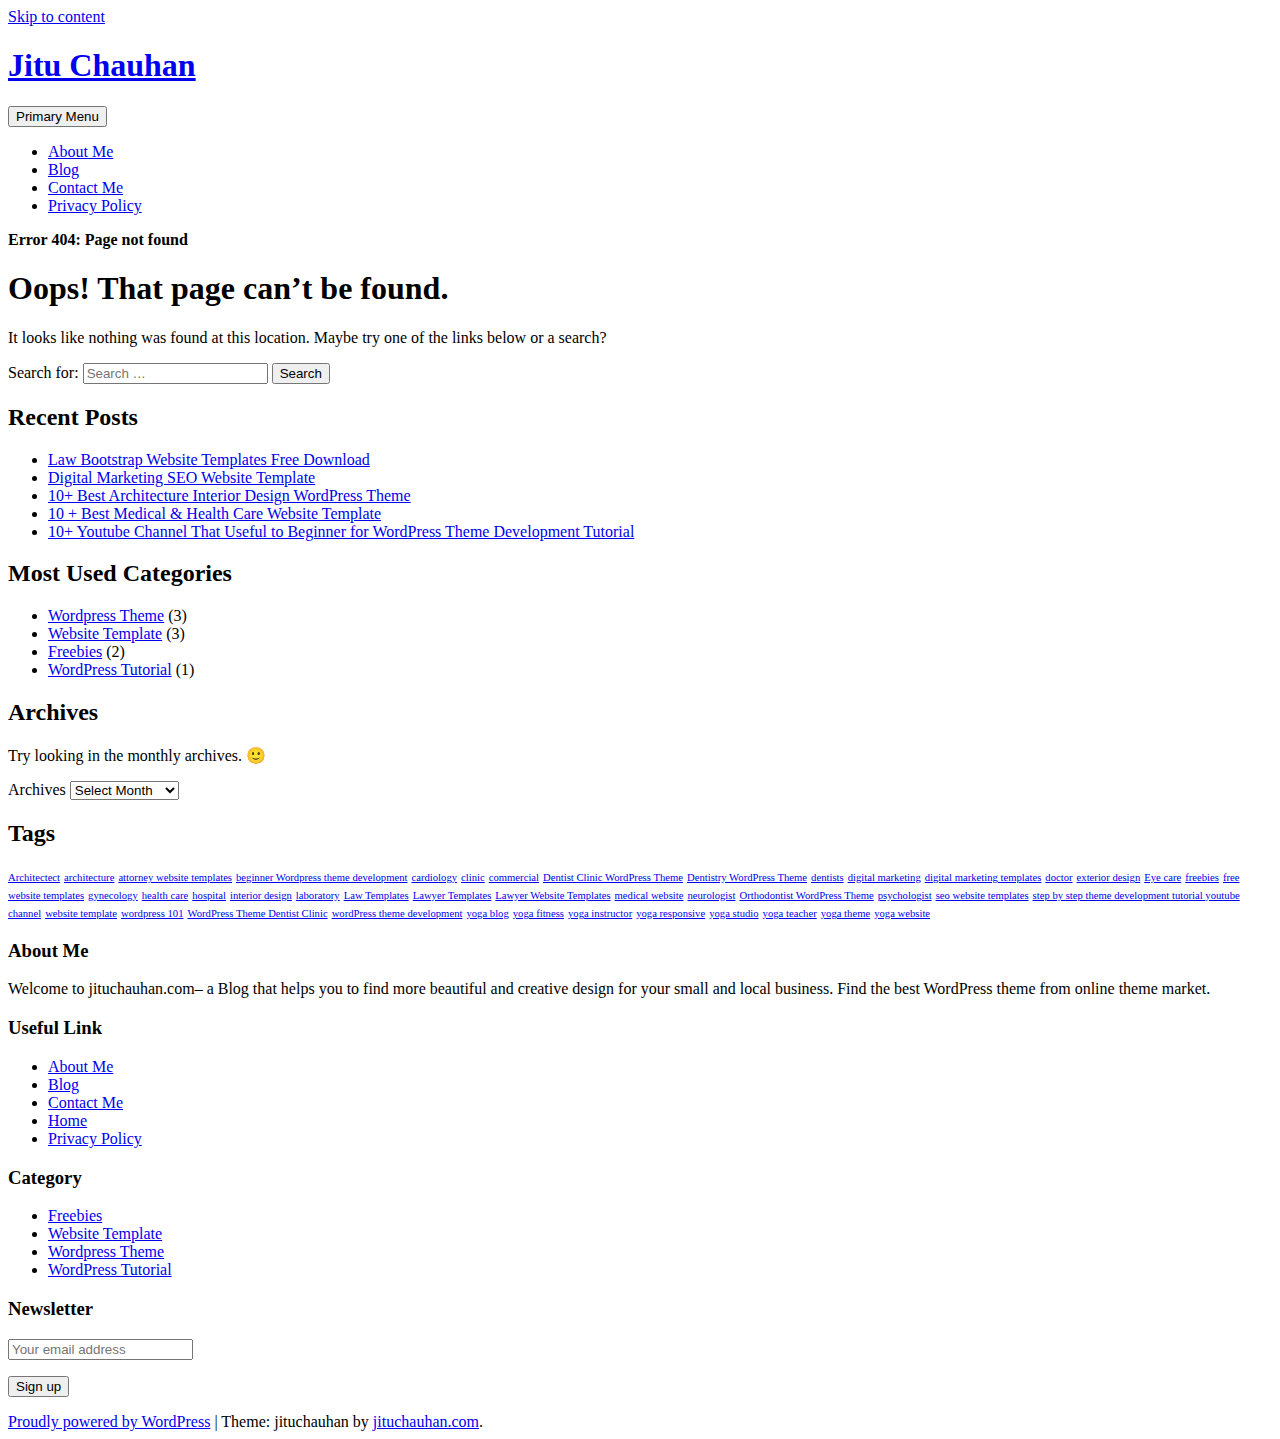
<file: assets/vendor/charts/morris-bundle/morrisjs.html>
<!DOCTYPE html>
    <html lang="en-US" prefix="og: http://ogp.me/ns#">

    <head>
    	
   
        <meta name="google-site-verification" content="4KqxXLPDRgArLiUh4ZFZ0BLFW6n7QN0jibkjD7lBNMg" />
        <meta charset="UTF-8">
        <meta name="viewport" content="width=device-width, initial-scale=1">
        <link rel="profile" href="http://gmpg.org/xfn/11">
        <link href="https://fonts.googleapis.com/css?family=Open+Sans:300,400,400i,600,600i,700,700i,800" rel="stylesheet">
        <title>Page not found - Jitu Chauhan</title>

<!-- This site is optimized with the Yoast SEO plugin v7.9 - https://yoast.com/wordpress/plugins/seo/ -->
<meta name="robots" content="noindex,follow"/>
<meta property="og:locale" content="en_US" />
<meta property="og:type" content="object" />
<meta property="og:title" content="Page not found - Jitu Chauhan" />
<meta property="og:site_name" content="Jitu Chauhan" />
<meta name="twitter:card" content="summary" />
<meta name="twitter:title" content="Page not found - Jitu Chauhan" />
<script type='application/ld+json'>{"@context":"https:\/\/schema.org","@type":"Person","url":"https:\/\/jituchauhan.com\/","sameAs":[],"@id":"#person","name":"Jitu Chauhan"}</script>
<script type='application/ld+json'>{"@context":"https:\/\/schema.org","@type":"BreadcrumbList","itemListElement":[{"@type":"ListItem","position":1,"item":{"@id":"https:\/\/jituchauhan.com\/","name":"Home"}},{"@type":"ListItem","position":2,"item":{"@id":null,"name":"Error 404: Page not found"}}]}</script>
<!-- / Yoast SEO plugin. -->

<link rel='dns-prefetch' href='//maxcdn.bootstrapcdn.com' />
<link rel='dns-prefetch' href='//s.w.org' />
<link rel="alternate" type="application/rss+xml" title="Jitu Chauhan &raquo; Feed" href="https://jituchauhan.com/feed/" />
<link rel="alternate" type="application/rss+xml" title="Jitu Chauhan &raquo; Comments Feed" href="https://jituchauhan.com/comments/feed/" />
		<script type="text/javascript">
			window._wpemojiSettings = {"baseUrl":"https:\/\/s.w.org\/images\/core\/emoji\/11\/72x72\/","ext":".png","svgUrl":"https:\/\/s.w.org\/images\/core\/emoji\/11\/svg\/","svgExt":".svg","source":{"concatemoji":"https:\/\/jituchauhan.com\/wp-includes\/js\/wp-emoji-release.min.js?ver=4.9.8"}};
			!function(a,b,c){function d(a,b){var c=String.fromCharCode;l.clearRect(0,0,k.width,k.height),l.fillText(c.apply(this,a),0,0);var d=k.toDataURL();l.clearRect(0,0,k.width,k.height),l.fillText(c.apply(this,b),0,0);var e=k.toDataURL();return d===e}function e(a){var b;if(!l||!l.fillText)return!1;switch(l.textBaseline="top",l.font="600 32px Arial",a){case"flag":return!(b=d([55356,56826,55356,56819],[55356,56826,8203,55356,56819]))&&(b=d([55356,57332,56128,56423,56128,56418,56128,56421,56128,56430,56128,56423,56128,56447],[55356,57332,8203,56128,56423,8203,56128,56418,8203,56128,56421,8203,56128,56430,8203,56128,56423,8203,56128,56447]),!b);case"emoji":return b=d([55358,56760,9792,65039],[55358,56760,8203,9792,65039]),!b}return!1}function f(a){var c=b.createElement("script");c.src=a,c.defer=c.type="text/javascript",b.getElementsByTagName("head")[0].appendChild(c)}var g,h,i,j,k=b.createElement("canvas"),l=k.getContext&&k.getContext("2d");for(j=Array("flag","emoji"),c.supports={everything:!0,everythingExceptFlag:!0},i=0;i<j.length;i++)c.supports[j[i]]=e(j[i]),c.supports.everything=c.supports.everything&&c.supports[j[i]],"flag"!==j[i]&&(c.supports.everythingExceptFlag=c.supports.everythingExceptFlag&&c.supports[j[i]]);c.supports.everythingExceptFlag=c.supports.everythingExceptFlag&&!c.supports.flag,c.DOMReady=!1,c.readyCallback=function(){c.DOMReady=!0},c.supports.everything||(h=function(){c.readyCallback()},b.addEventListener?(b.addEventListener("DOMContentLoaded",h,!1),a.addEventListener("load",h,!1)):(a.attachEvent("onload",h),b.attachEvent("onreadystatechange",function(){"complete"===b.readyState&&c.readyCallback()})),g=c.source||{},g.concatemoji?f(g.concatemoji):g.wpemoji&&g.twemoji&&(f(g.twemoji),f(g.wpemoji)))}(window,document,window._wpemojiSettings);
		</script>
		<style type="text/css">
img.wp-smiley,
img.emoji {
	display: inline !important;
	border: none !important;
	box-shadow: none !important;
	height: 1em !important;
	width: 1em !important;
	margin: 0 .07em !important;
	vertical-align: -0.1em !important;
	background: none !important;
	padding: 0 !important;
}
</style>
<link rel='stylesheet' id='contact-form-7-css'  href='https://jituchauhan.com/wp-content/plugins/contact-form-7/includes/css/styles.css?ver=5.0.3' type='text/css' media='all' />
<link rel='stylesheet' id='bootstrap-css'  href='https://jituchauhan.com/wp-content/themes/jituchauhan/css/bootstrap.min.css?ver=3.3.7' type='text/css' media='all' />
<link rel='stylesheet' id='jituchauhan-style-css'  href='https://jituchauhan.com/wp-content/themes/jituchauhan/style.css?ver=4.9.8' type='text/css' media='all' />
<link rel='stylesheet' id='wpb-fa-css'  href='https://maxcdn.bootstrapcdn.com/font-awesome/4.4.0/css/font-awesome.min.css?ver=4.9.8' type='text/css' media='all' />
<link rel='stylesheet' id='addtoany-css'  href='https://jituchauhan.com/wp-content/plugins/add-to-any/addtoany.min.css?ver=1.14' type='text/css' media='all' />
<style id='addtoany-inline-css' type='text/css'>
@media screen and (min-width:981px){
.a2a_floating_style.a2a_default_style{display:none;}
}
</style>
<script type='text/javascript' src='https://jituchauhan.com/wp-includes/js/jquery/jquery.js?ver=1.12.4'></script>
<script type='text/javascript' src='https://jituchauhan.com/wp-includes/js/jquery/jquery-migrate.min.js?ver=1.4.1'></script>
<script type='text/javascript' src='https://jituchauhan.com/wp-content/plugins/add-to-any/addtoany.min.js?ver=1.0'></script>
<link rel='https://api.w.org/' href='https://jituchauhan.com/wp-json/' />
<link rel="EditURI" type="application/rsd+xml" title="RSD" href="https://jituchauhan.com/xmlrpc.php?rsd" />
<link rel="wlwmanifest" type="application/wlwmanifest+xml" href="https://jituchauhan.com/wp-includes/wlwmanifest.xml" /> 
<meta name="generator" content="WordPress 4.9.8" />

<script data-cfasync="false">
window.a2a_config=window.a2a_config||{};a2a_config.callbacks=[];a2a_config.overlays=[];a2a_config.templates={};
a2a_config.icon_color="unset,#ffffff";
(function(d,s,a,b){a=d.createElement(s);b=d.getElementsByTagName(s)[0];a.async=1;a.src="https://static.addtoany.com/menu/page.js";b.parentNode.insertBefore(a,b);})(document,"script");
</script>
	<script>
		  (function(i,s,o,g,r,a,m){i['GoogleAnalyticsObject']=r;i[r]=i[r]||function(){
		  (i[r].q=i[r].q||[]).push(arguments)},i[r].l=1*new Date();a=s.createElement(o),
		  m=s.getElementsByTagName(o)[0];a.async=1;a.src=g;m.parentNode.insertBefore(a,m)
		  })(window,document,'script','https://www.google-analytics.com/analytics.js','ga');
		
		  ga('create', 'UA-92805225-1', 'auto');
		  ga('send', 'pageview');

	</script>
        
        


    <link rel="stylesheet" type="text/css" href="http://jituchauhan.com/wp-content/plugins/template-help-featured-templates/css/style.css" />
    <link rel="stylesheet" type="text/css" href="http://jituchauhan.com/wp-content/plugins/template-help-featured-templates/css/preview.css" />
    <script type="text/javascript">
        function html_entity_decode(str) {
            var ta = document.createElement("textarea");
            ta.innerHTML=str.replace(/</g,"&lt;").replace(/>/g,"&gt;");
            toReturn = ta.value;
            ta = null;
            return toReturn
        }
    </script>
    <link rel="icon" href="https://jituchauhan.com/wp-content/uploads/2017/07/cropped-jituchauhan-32x32.png" sizes="32x32" />
<link rel="icon" href="https://jituchauhan.com/wp-content/uploads/2017/07/cropped-jituchauhan-192x192.png" sizes="192x192" />
<link rel="apple-touch-icon-precomposed" href="https://jituchauhan.com/wp-content/uploads/2017/07/cropped-jituchauhan-180x180.png" />
<meta name="msapplication-TileImage" content="https://jituchauhan.com/wp-content/uploads/2017/07/cropped-jituchauhan-270x270.png" />
		<!-- Google AdSense Ad --->
		<script async src="//pagead2.googlesyndication.com/pagead/js/adsbygoogle.js"></script>
<script>
  (adsbygoogle = window.adsbygoogle || []).push({
    google_ad_client: "ca-pub-2256645353903872",
    enable_page_level_ads: true
  });
</script>
    </head>

    <body class="error404 wp-custom-logo hfeed">
    	
        <div id="page" class="site">
            <div class="header">
                <div class="container">
                <div class="row">
                        <a class="skip-link screen-reader-text" href="#content">
                            Skip to content                        </a>
                        <header id="masthead" class="site-header" role="banner">
                        
                        	
                            <div class="col-md-4">
                                <div class="site-branding">
                                	
                                                                            <h1 class="site-title"><a href="https://jituchauhan.com/" rel="home">Jitu Chauhan</a></h1>
                                                                        </div>
                                <!-- .site-branding -->
                            </div>
                            <div class="col-md-8">
                                <nav id="site-navigation" class="main-navigation" role="navigation">
                                    <button class="menu-toggle" aria-controls="primary-menu" aria-expanded="false">
                                        Primary Menu                                    </button>
                                    <div class="menu-primary-menu-container"><ul id="primary-menu" class="menu"><li id="menu-item-7" class="menu-item menu-item-type-post_type menu-item-object-page menu-item-7"><a href="https://jituchauhan.com/about-me/">About Me</a></li>
<li id="menu-item-403" class="menu-item menu-item-type-post_type menu-item-object-page menu-item-403"><a href="https://jituchauhan.com/blog/">Blog</a></li>
<li id="menu-item-176" class="menu-item menu-item-type-post_type menu-item-object-page menu-item-176"><a href="https://jituchauhan.com/contact-me/">Contact Me</a></li>
<li id="menu-item-359" class="menu-item menu-item-type-post_type menu-item-object-page menu-item-359"><a href="https://jituchauhan.com/privacy-policy/">Privacy Policy</a></li>
</ul></div>                                </nav>
                                <!-- #site-navigation -->
                            </div>
                        </header>
                        <!-- #masthead -->
                    </div>
            </div>
            </div>

			<div class="container"><div class="row"><div class="col-md-12"><p id="breadcrumbs" class="breadcrumbs"><span><strong class="breadcrumb_last">Error 404: Page not found</strong></span></span></p></div></div></div>

            <div class="wrapper">
                <div class="container">
                    
                    <div id="content" class="site-content">
                        <div class="row">
			
	<div id="primary" class="content-area">
		<main id="main" class="site-main" role="main">

			<section class="error-404 not-found">
				<header class="page-header">
					<h1 class="page-title">Oops! That page can&rsquo;t be found.</h1>
				</header><!-- .page-header -->

				<div class="page-content">
					<p>It looks like nothing was found at this location. Maybe try one of the links below or a search?</p>

					<form role="search" method="get" class="search-form" action="https://jituchauhan.com/">
				<label>
					<span class="screen-reader-text">Search for:</span>
					<input type="search" class="search-field" placeholder="Search &hellip;" value="" name="s" />
				</label>
				<input type="submit" class="search-submit" value="Search" />
			</form>		<div class="widget widget_recent_entries">		<h2 class="widgettitle">Recent Posts</h2>		<ul>
											<li>
					<a href="https://jituchauhan.com/law-bootstrap-website-templates-free-download/">Law Bootstrap Website Templates Free Download</a>
									</li>
											<li>
					<a href="https://jituchauhan.com/digital-marketing-seo-website-template/">Digital Marketing SEO Website Template</a>
									</li>
											<li>
					<a href="https://jituchauhan.com/10-best-architecture-interior-design-wordpress-theme/">10+ Best Architecture Interior Design WordPress Theme</a>
									</li>
											<li>
					<a href="https://jituchauhan.com/10-best-medical-health-care-website-template/">10 + Best Medical &#038; Health Care Website Template</a>
									</li>
											<li>
					<a href="https://jituchauhan.com/10-youtube-channel-that-useful-to-beginner-for-wordpress-theme-development-tutorial/">10+ Youtube Channel That Useful to Beginner for WordPress Theme Development Tutorial</a>
									</li>
					</ul>
		</div>
					<div class="widget widget_categories">
						<h2 class="widget-title">Most Used Categories</h2>
						<ul>
							<li class="cat-item cat-item-3"><a href="https://jituchauhan.com/category/wordpress-theme/" title="Premium WordPress Theme">Wordpress Theme</a> (3)
</li>
	<li class="cat-item cat-item-22"><a href="https://jituchauhan.com/category/website-template/" >Website Template</a> (3)
</li>
	<li class="cat-item cat-item-48"><a href="https://jituchauhan.com/category/freebies/" title="Start your website easily with free bootstrap website templates.">Freebies</a> (2)
</li>
	<li class="cat-item cat-item-13"><a href="https://jituchauhan.com/category/wordpress-tutorial/" title="Helpful Links for WordPress Beginner.">WordPress Tutorial</a> (1)
</li>
						</ul>
					</div><!-- .widget -->

					<div class="widget widget_archive"><h2 class="widgettitle">Archives</h2><p>Try looking in the monthly archives. 🙂</p>		<label class="screen-reader-text" for="archives-dropdown--1">Archives</label>
		<select id="archives-dropdown--1" name="archive-dropdown" onchange='document.location.href=this.options[this.selectedIndex].value;'>
			
			<option value="">Select Month</option>
				<option value='https://jituchauhan.com/2017/07/'> July 2017 </option>
	<option value='https://jituchauhan.com/2017/05/'> May 2017 </option>
	<option value='https://jituchauhan.com/2017/03/'> March 2017 </option>
	<option value='https://jituchauhan.com/2017/02/'> February 2017 </option>
	<option value='https://jituchauhan.com/2017/01/'> January 2017 </option>

		</select>
		</div><div class="widget widget_tag_cloud"><h2 class="widgettitle">Tags</h2><div class="tagcloud"><a href="https://jituchauhan.com/tag/architectect/" class="tag-cloud-link tag-link-44 tag-link-position-1" style="font-size: 8pt;" aria-label="Architectect (1 item)">Architectect</a>
<a href="https://jituchauhan.com/tag/architecture/" class="tag-cloud-link tag-link-43 tag-link-position-2" style="font-size: 8pt;" aria-label="architecture (1 item)">architecture</a>
<a href="https://jituchauhan.com/tag/attorney-website-templates/" class="tag-cloud-link tag-link-57 tag-link-position-3" style="font-size: 8pt;" aria-label="attorney website templates (1 item)">attorney website templates</a>
<a href="https://jituchauhan.com/tag/beginner-wordpress-theme-development/" class="tag-cloud-link tag-link-20 tag-link-position-4" style="font-size: 8pt;" aria-label="beginner Wordpress theme development (1 item)">beginner Wordpress theme development</a>
<a href="https://jituchauhan.com/tag/cardiology/" class="tag-cloud-link tag-link-40 tag-link-position-5" style="font-size: 8pt;" aria-label="cardiology (1 item)">cardiology</a>
<a href="https://jituchauhan.com/tag/clinic/" class="tag-cloud-link tag-link-28 tag-link-position-6" style="font-size: 8pt;" aria-label="clinic (1 item)">clinic</a>
<a href="https://jituchauhan.com/tag/commercial/" class="tag-cloud-link tag-link-47 tag-link-position-7" style="font-size: 8pt;" aria-label="commercial (1 item)">commercial</a>
<a href="https://jituchauhan.com/tag/dentist-clinic-wordpress-theme/" class="tag-cloud-link tag-link-15 tag-link-position-8" style="font-size: 8pt;" aria-label="Dentist Clinic WordPress Theme (1 item)">Dentist Clinic WordPress Theme</a>
<a href="https://jituchauhan.com/tag/dentistry-wordpress-theme/" class="tag-cloud-link tag-link-14 tag-link-position-9" style="font-size: 8pt;" aria-label="Dentistry WordPress Theme (1 item)">Dentistry WordPress Theme</a>
<a href="https://jituchauhan.com/tag/dentists/" class="tag-cloud-link tag-link-41 tag-link-position-10" style="font-size: 8pt;" aria-label="dentists (1 item)">dentists</a>
<a href="https://jituchauhan.com/tag/digital-marketing/" class="tag-cloud-link tag-link-50 tag-link-position-11" style="font-size: 8pt;" aria-label="digital marketing (1 item)">digital marketing</a>
<a href="https://jituchauhan.com/tag/digital-marketing-templates/" class="tag-cloud-link tag-link-53 tag-link-position-12" style="font-size: 8pt;" aria-label="digital marketing templates (1 item)">digital marketing templates</a>
<a href="https://jituchauhan.com/tag/doctor/" class="tag-cloud-link tag-link-30 tag-link-position-13" style="font-size: 8pt;" aria-label="doctor (1 item)">doctor</a>
<a href="https://jituchauhan.com/tag/exterior-design/" class="tag-cloud-link tag-link-46 tag-link-position-14" style="font-size: 8pt;" aria-label="exterior design (1 item)">exterior design</a>
<a href="https://jituchauhan.com/tag/eye-care/" class="tag-cloud-link tag-link-37 tag-link-position-15" style="font-size: 8pt;" aria-label="Eye care (1 item)">Eye care</a>
<a href="https://jituchauhan.com/tag/freebies/" class="tag-cloud-link tag-link-52 tag-link-position-16" style="font-size: 8pt;" aria-label="freebies (1 item)">freebies</a>
<a href="https://jituchauhan.com/tag/free-website-templates/" class="tag-cloud-link tag-link-51 tag-link-position-17" style="font-size: 8pt;" aria-label="free website templates (1 item)">free website templates</a>
<a href="https://jituchauhan.com/tag/gynecology/" class="tag-cloud-link tag-link-38 tag-link-position-18" style="font-size: 8pt;" aria-label="gynecology (1 item)">gynecology</a>
<a href="https://jituchauhan.com/tag/health-care/" class="tag-cloud-link tag-link-35 tag-link-position-19" style="font-size: 8pt;" aria-label="health care (1 item)">health care</a>
<a href="https://jituchauhan.com/tag/hospital/" class="tag-cloud-link tag-link-29 tag-link-position-20" style="font-size: 8pt;" aria-label="hospital (1 item)">hospital</a>
<a href="https://jituchauhan.com/tag/interior-design/" class="tag-cloud-link tag-link-45 tag-link-position-21" style="font-size: 8pt;" aria-label="interior design (1 item)">interior design</a>
<a href="https://jituchauhan.com/tag/laboratory/" class="tag-cloud-link tag-link-36 tag-link-position-22" style="font-size: 8pt;" aria-label="laboratory (1 item)">laboratory</a>
<a href="https://jituchauhan.com/tag/law-templates/" class="tag-cloud-link tag-link-54 tag-link-position-23" style="font-size: 8pt;" aria-label="Law Templates (1 item)">Law Templates</a>
<a href="https://jituchauhan.com/tag/lawyer-templates/" class="tag-cloud-link tag-link-56 tag-link-position-24" style="font-size: 8pt;" aria-label="Lawyer Templates (1 item)">Lawyer Templates</a>
<a href="https://jituchauhan.com/tag/lawyer-website-templates/" class="tag-cloud-link tag-link-55 tag-link-position-25" style="font-size: 8pt;" aria-label="Lawyer Website Templates (1 item)">Lawyer Website Templates</a>
<a href="https://jituchauhan.com/tag/medical-website/" class="tag-cloud-link tag-link-32 tag-link-position-26" style="font-size: 8pt;" aria-label="medical website (1 item)">medical website</a>
<a href="https://jituchauhan.com/tag/neurologist/" class="tag-cloud-link tag-link-39 tag-link-position-27" style="font-size: 8pt;" aria-label="neurologist (1 item)">neurologist</a>
<a href="https://jituchauhan.com/tag/orthodontist-wordpress-theme/" class="tag-cloud-link tag-link-17 tag-link-position-28" style="font-size: 8pt;" aria-label="Orthodontist WordPress Theme (1 item)">Orthodontist WordPress Theme</a>
<a href="https://jituchauhan.com/tag/psychologist/" class="tag-cloud-link tag-link-42 tag-link-position-29" style="font-size: 8pt;" aria-label="psychologist (1 item)">psychologist</a>
<a href="https://jituchauhan.com/tag/seo-website-templates/" class="tag-cloud-link tag-link-49 tag-link-position-30" style="font-size: 8pt;" aria-label="seo website templates (1 item)">seo website templates</a>
<a href="https://jituchauhan.com/tag/step-by-step-theme-development-tutorial-youtube-channel/" class="tag-cloud-link tag-link-21 tag-link-position-31" style="font-size: 8pt;" aria-label="step by step theme development tutorial youtube channel (1 item)">step by step theme development tutorial youtube channel</a>
<a href="https://jituchauhan.com/tag/website-template/" class="tag-cloud-link tag-link-34 tag-link-position-32" style="font-size: 8pt;" aria-label="website template (1 item)">website template</a>
<a href="https://jituchauhan.com/tag/wordpress-101/" class="tag-cloud-link tag-link-19 tag-link-position-33" style="font-size: 8pt;" aria-label="wordpress 101 (1 item)">wordpress 101</a>
<a href="https://jituchauhan.com/tag/wordpress-theme-dentist-clinic/" class="tag-cloud-link tag-link-16 tag-link-position-34" style="font-size: 8pt;" aria-label="WordPress Theme Dentist Clinic (1 item)">WordPress Theme Dentist Clinic</a>
<a href="https://jituchauhan.com/tag/wordpress-theme-development/" class="tag-cloud-link tag-link-18 tag-link-position-35" style="font-size: 8pt;" aria-label="wordPress theme development (1 item)">wordPress theme development</a>
<a href="https://jituchauhan.com/tag/yoga-blog/" class="tag-cloud-link tag-link-9 tag-link-position-36" style="font-size: 8pt;" aria-label="yoga blog (1 item)">yoga blog</a>
<a href="https://jituchauhan.com/tag/yoga-fitness/" class="tag-cloud-link tag-link-11 tag-link-position-37" style="font-size: 8pt;" aria-label="yoga fitness (1 item)">yoga fitness</a>
<a href="https://jituchauhan.com/tag/yoga-instructor/" class="tag-cloud-link tag-link-6 tag-link-position-38" style="font-size: 8pt;" aria-label="yoga instructor (1 item)">yoga instructor</a>
<a href="https://jituchauhan.com/tag/yoga-responsive/" class="tag-cloud-link tag-link-5 tag-link-position-39" style="font-size: 8pt;" aria-label="yoga responsive (1 item)">yoga responsive</a>
<a href="https://jituchauhan.com/tag/yoga-studio/" class="tag-cloud-link tag-link-7 tag-link-position-40" style="font-size: 8pt;" aria-label="yoga studio (1 item)">yoga studio</a>
<a href="https://jituchauhan.com/tag/yoga-teacher/" class="tag-cloud-link tag-link-4 tag-link-position-41" style="font-size: 8pt;" aria-label="yoga teacher (1 item)">yoga teacher</a>
<a href="https://jituchauhan.com/tag/yoga-theme/" class="tag-cloud-link tag-link-8 tag-link-position-42" style="font-size: 8pt;" aria-label="yoga theme (1 item)">yoga theme</a>
<a href="https://jituchauhan.com/tag/yoga-website/" class="tag-cloud-link tag-link-10 tag-link-position-43" style="font-size: 8pt;" aria-label="yoga website (1 item)">yoga website</a></div>
</div>
				</div><!-- .page-content -->
			</section><!-- .error-404 -->

		</main><!-- #main -->
	</div><!-- #primary -->


    </div><!-- #content -->

   
</div><!-- #page -->

</div>

<div class="footer">
    	<div class="container">
        <div class="row">
		 				<div id="text-2" class="widget-container widget_text col-md-3"><h3 class="widget-title">About Me</h3>			<div class="textwidget"><p>Welcome to jituchauhan.com– a Blog that helps you to find more beautiful and creative design for your small and local business. Find the best WordPress theme from online theme market.</p>
</div>
		</div><div id="pages-2" class="widget-container widget_pages col-md-3"><h3 class="widget-title">Useful Link</h3>		<ul>
			<li class="page_item page-item-5"><a href="https://jituchauhan.com/about-me/">About Me</a></li>
<li class="page_item page-item-222"><a href="https://jituchauhan.com/blog/">Blog</a></li>
<li class="page_item page-item-174"><a href="https://jituchauhan.com/contact-me/">Contact Me</a></li>
<li class="page_item page-item-361"><a href="https://jituchauhan.com/home/">Home</a></li>
<li class="page_item page-item-241"><a href="https://jituchauhan.com/privacy-policy/">Privacy Policy</a></li>
		</ul>
		</div><div id="categories-3" class="widget-container widget_categories col-md-3"><h3 class="widget-title">Category</h3>		<ul>
	<li class="cat-item cat-item-48"><a href="https://jituchauhan.com/category/freebies/" title="Start your website easily with free bootstrap website templates.">Freebies</a>
</li>
	<li class="cat-item cat-item-22"><a href="https://jituchauhan.com/category/website-template/" >Website Template</a>
</li>
	<li class="cat-item cat-item-3"><a href="https://jituchauhan.com/category/wordpress-theme/" title="Premium WordPress Theme">Wordpress Theme</a>
</li>
	<li class="cat-item cat-item-13"><a href="https://jituchauhan.com/category/wordpress-tutorial/" title="Helpful Links for WordPress Beginner.">WordPress Tutorial</a>
</li>
		</ul>
</div><div id="mc4wp_form_widget-3" class="widget-container widget_mc4wp_form_widget col-md-3"><h3 class="widget-title">Newsletter</h3><script>(function() {
	if (!window.mc4wp) {
		window.mc4wp = {
			listeners: [],
			forms    : {
				on: function (event, callback) {
					window.mc4wp.listeners.push({
						event   : event,
						callback: callback
					});
				}
			}
		}
	}
})();
</script><!-- MailChimp for WordPress v4.2.4 - https://wordpress.org/plugins/mailchimp-for-wp/ --><form id="mc4wp-form-1" class="mc4wp-form mc4wp-form-277" method="post" data-id="277" data-name="Subscriber For Update" ><div class="mc4wp-form-fields"><p>
	<label></label>
	<input type="email" name="EMAIL" placeholder="Your email address" required/>
</p>

<p>
	<input type="submit" value="Sign up" />
</p></div><label style="display: none !important;">Leave this field empty if you're human: <input type="text" name="_mc4wp_honeypot" value="" tabindex="-1" autocomplete="off" /></label><input type="hidden" name="_mc4wp_timestamp" value="1541623607" /><input type="hidden" name="_mc4wp_form_id" value="277" /><input type="hidden" name="_mc4wp_form_element_id" value="mc4wp-form-1" /><div class="mc4wp-response"></div></form><!-- / MailChimp for WordPress Plugin --></div>		 			</div>
    		<div class="row">
    			<div class="col-lg-12 col-md-12 col-sm-12 col-xs-12">
    				 <footer id="colophon" class="site-footer" role="contentinfo">
        <div class="site-info">
            <a href="https://wordpress.org/">Proudly powered by WordPress</a>
            <span class="sep"> | </span>
            Theme: jituchauhan by <a href="http://jituchauhan.com/" rel="designer" class="">jituchauhan.com</a>.        </div><!-- .site-info -->
         	
    </footer><!-- #colophon -->
    			</div>
    		</div>
    	</div>
</div>
<div class="a2a_kit a2a_kit_size_32 a2a_floating_style a2a_default_style" style="bottom:0px;left:0px;background-color:transparent;"><a class="a2a_button_facebook" href="https://www.addtoany.com/add_to/facebook?linkurl=https%3A%2F%2Fjituchauhan.com%2Finfluence%2Flandingpage%2Finfluence%2Fassets%2Fvendor%2Fcharts%2Fmorris-bundle%2Fmorrisjs.js&amp;linkname=Page%20not%20found%20-%20Jitu%20Chauhan" title="Facebook" rel="nofollow noopener" target="_blank"></a><a class="a2a_button_twitter" href="https://www.addtoany.com/add_to/twitter?linkurl=https%3A%2F%2Fjituchauhan.com%2Finfluence%2Flandingpage%2Finfluence%2Fassets%2Fvendor%2Fcharts%2Fmorris-bundle%2Fmorrisjs.js&amp;linkname=Page%20not%20found%20-%20Jitu%20Chauhan" title="Twitter" rel="nofollow noopener" target="_blank"></a><a class="a2a_button_google_plus" href="https://www.addtoany.com/add_to/google_plus?linkurl=https%3A%2F%2Fjituchauhan.com%2Finfluence%2Flandingpage%2Finfluence%2Fassets%2Fvendor%2Fcharts%2Fmorris-bundle%2Fmorrisjs.js&amp;linkname=Page%20not%20found%20-%20Jitu%20Chauhan" title="Google+" rel="nofollow noopener" target="_blank"></a><a class="a2a_button_pinterest" href="https://www.addtoany.com/add_to/pinterest?linkurl=https%3A%2F%2Fjituchauhan.com%2Finfluence%2Flandingpage%2Finfluence%2Fassets%2Fvendor%2Fcharts%2Fmorris-bundle%2Fmorrisjs.js&amp;linkname=Page%20not%20found%20-%20Jitu%20Chauhan" title="Pinterest" rel="nofollow noopener" target="_blank"></a><a class="a2a_button_linkedin" href="https://www.addtoany.com/add_to/linkedin?linkurl=https%3A%2F%2Fjituchauhan.com%2Finfluence%2Flandingpage%2Finfluence%2Fassets%2Fvendor%2Fcharts%2Fmorris-bundle%2Fmorrisjs.js&amp;linkname=Page%20not%20found%20-%20Jitu%20Chauhan" title="LinkedIn" rel="nofollow noopener" target="_blank"></a><a class="a2a_dd addtoany_share_save addtoany_share" href="https://www.addtoany.com/share"></a></div><script>(function() {function addEventListener(element,event,handler) {
	if(element.addEventListener) {
		element.addEventListener(event,handler, false);
	} else if(element.attachEvent){
		element.attachEvent('on'+event,handler);
	}
}function maybePrefixUrlField() {
	if(this.value.trim() !== '' && this.value.indexOf('http') !== 0) {
		this.value = "http://" + this.value;
	}
}

var urlFields = document.querySelectorAll('.mc4wp-form input[type="url"]');
if( urlFields && urlFields.length > 0 ) {
	for( var j=0; j < urlFields.length; j++ ) {
		addEventListener(urlFields[j],'blur',maybePrefixUrlField);
	}
}/* test if browser supports date fields */
var testInput = document.createElement('input');
testInput.setAttribute('type', 'date');
if( testInput.type !== 'date') {

	/* add placeholder & pattern to all date fields */
	var dateFields = document.querySelectorAll('.mc4wp-form input[type="date"]');
	for(var i=0; i<dateFields.length; i++) {
		if(!dateFields[i].placeholder) {
			dateFields[i].placeholder = 'YYYY-MM-DD';
		}
		if(!dateFields[i].pattern) {
			dateFields[i].pattern = '[0-9]{4}-(0[1-9]|1[012])-(0[1-9]|1[0-9]|2[0-9]|3[01])';
		}
	}
}

})();</script><script type='text/javascript'>
/* <![CDATA[ */
var wpcf7 = {"apiSettings":{"root":"https:\/\/jituchauhan.com\/wp-json\/contact-form-7\/v1","namespace":"contact-form-7\/v1"},"recaptcha":{"messages":{"empty":"Please verify that you are not a robot."}}};
/* ]]> */
</script>
<script type='text/javascript' src='https://jituchauhan.com/wp-content/plugins/contact-form-7/includes/js/scripts.js?ver=5.0.3'></script>
<script type='text/javascript' src='https://jituchauhan.com/wp-content/themes/jituchauhan/js/bootstrap.min.js?ver=3.3.7'></script>
<script type='text/javascript' src='https://jituchauhan.com/wp-content/themes/jituchauhan/js/navigation.js?ver=20151215'></script>
<script type='text/javascript' src='https://jituchauhan.com/wp-content/themes/jituchauhan/js/skip-link-focus-fix.js?ver=20151215'></script>
<script type='text/javascript' src='https://jituchauhan.com/wp-includes/js/wp-embed.min.js?ver=4.9.8'></script>
<script type='text/javascript'>
/* <![CDATA[ */
var mc4wp_forms_config = [];
/* ]]> */
</script>
<script type='text/javascript' src='https://jituchauhan.com/wp-content/plugins/mailchimp-for-wp/assets/js/forms-api.min.js?ver=4.2.4'></script>
<!--[if lte IE 9]>
<script type='text/javascript' src='https://jituchauhan.com/wp-content/plugins/mailchimp-for-wp/assets/js/third-party/placeholders.min.js?ver=4.2.4'></script>
<![endif]-->

</body>
</html>
</file>
<file: assets/lineicons/style.css>
@font-face {
	font-family: 'linecons';
	src:url('fonts/linecons.eot');
}
@font-face {
	font-family: 'linecons';
	src: url([data-uri]) format('svg'),
		 url([data-uri]) format('truetype');
	font-weight: normal;
	font-style: normal;
}

/* Use the following CSS code if you want to use data attributes for inserting your icons */
[data-icon]:before {
	font-family: 'linecons';
	content: attr(data-icon);
	speak: none;
	font-weight: normal;
	line-height: 1;
	-webkit-font-smoothing: antialiased;
}

/* Use the following CSS code if you want to have a class per icon */
[class^="li_"]:before, [class*=" li_"]:before {
	font-family: 'linecons';
	font-style: normal;
	speak: none;
	font-weight: normal;
	line-height: 1;
	-webkit-font-smoothing: antialiased;
}
.li_heart:before {
	content: "\e000";
}
.li_cloud:before {
	content: "\e001";
}
.li_star:before {
	content: "\e002";
}
.li_tv:before {
	content: "\e003";
}
.li_sound:before {
	content: "\e004";
}
.li_video:before {
	content: "\e005";
}
.li_trash:before {
	content: "\e006";
}
.li_user:before {
	content: "\e007";
}
.li_key:before {
	content: "\e008";
}
.li_search:before {
	content: "\e009";
}
.li_settings:before {
	content: "\e00a";
}
.li_camera:before {
	content: "\e00b";
}
.li_tag:before {
	content: "\e00c";
}
.li_lock:before {
	content: "\e00d";
}
.li_bulb:before {
	content: "\e00e";
}
.li_pen:before {
	content: "\e00f";
}
.li_diamond:before {
	content: "\e010";
}
.li_display:before {
	content: "\e011";
}
.li_location:before {
	content: "\e012";
}
.li_eye:before {
	content: "\e013";
}
.li_bubble:before {
	content: "\e014";
}
.li_stack:before {
	content: "\e015";
}
.li_cup:before {
	content: "\e016";
}
.li_phone:before {
	content: "\e017";
}
.li_news:before {
	content: "\e018";
}
.li_mail:before {
	content: "\e019";
}
.li_like:before {
	content: "\e01a";
}
.li_photo:before {
	content: "\e01b";
}
.li_note:before {
	content: "\e01c";
}
.li_clock:before {
	content: "\e01d";
}
.li_paperplane:before {
	content: "\e01e";
}
.li_params:before {
	content: "\e01f";
}
.li_banknote:before {
	content: "\e020";
}
.li_data:before {
	content: "\e021";
}
.li_music:before {
	content: "\e022";
}
.li_megaphone:before {
	content: "\e023";
}
.li_study:before {
	content: "\e024";
}
.li_lab:before {
	content: "\e025";
}
.li_food:before {
	content: "\e026";
}
.li_t-shirt:before {
	content: "\e027";
}
.li_fire:before {
	content: "\e028";
}
.li_clip:before {
	content: "\e029";
}
.li_shop:before {
	content: "\e02a";
}
.li_calendar:before {
	content: "\e02b";
}
.li_vallet:before {
	content: "\e02c";
}
.li_vynil:before {
	content: "\e02d";
}
.li_truck:before {
	content: "\e02e";
}
.li_world:before {
	content: "\e02f";
}
</file>
